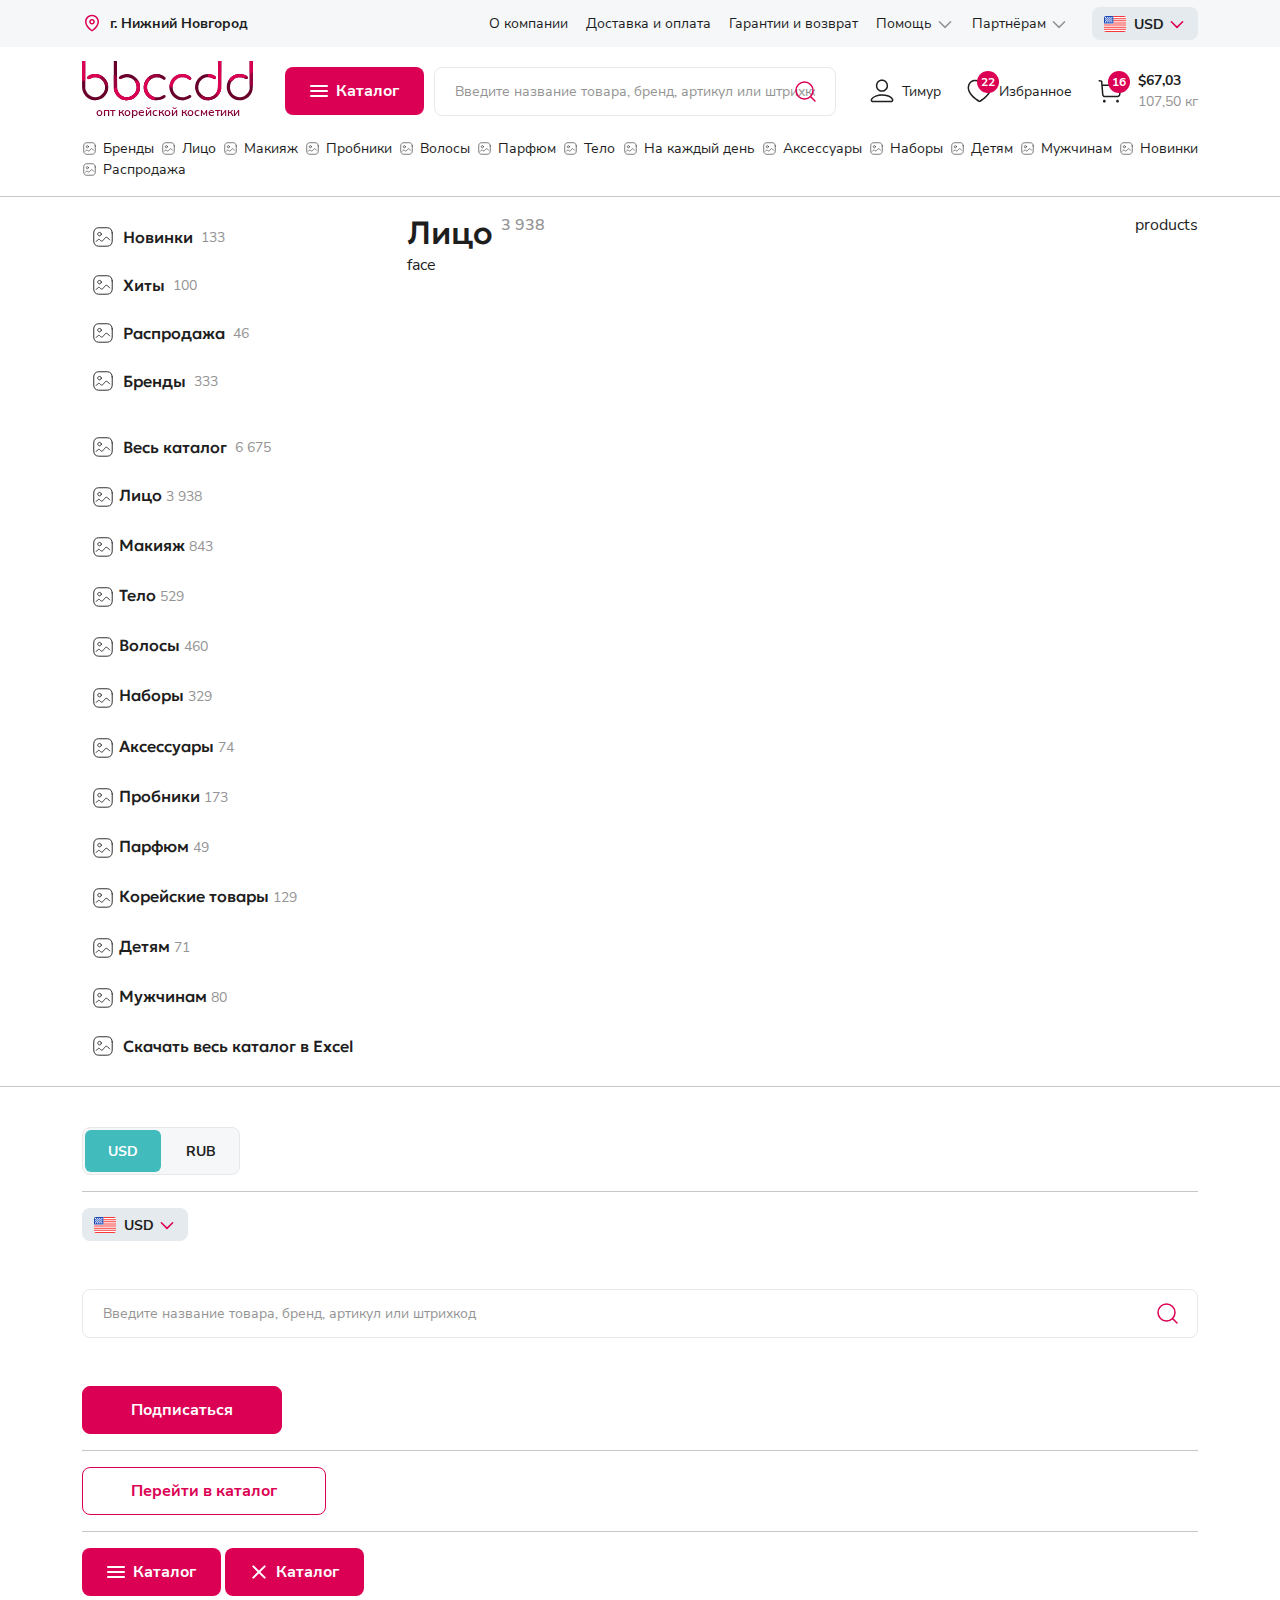
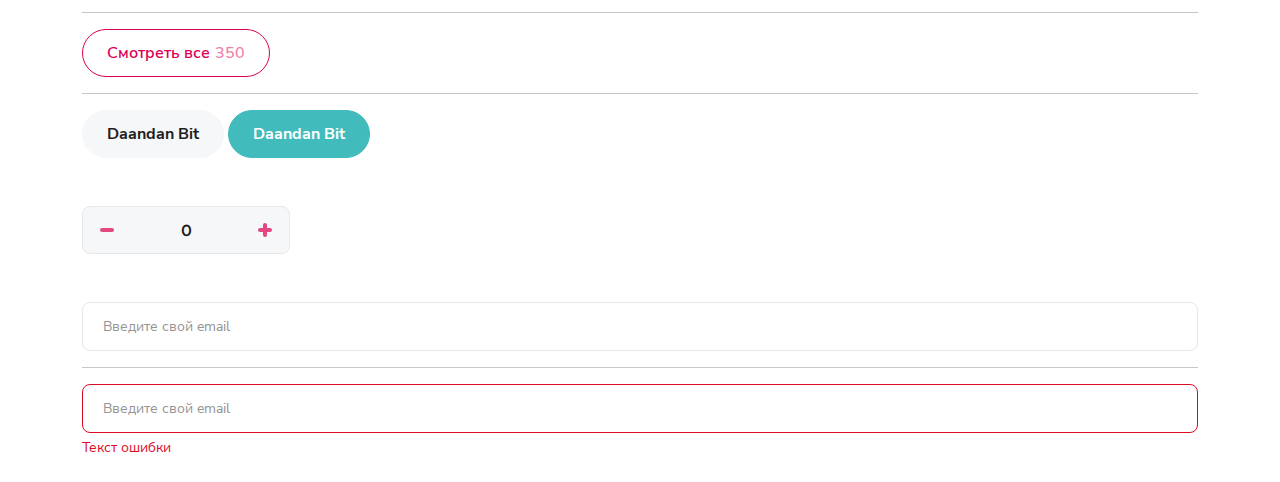
<file: index.html>
<!doctype html>
<html lang="ru">

<head>
    <meta charset="utf-8">
    <meta name="viewport" content="width=device-width, initial-scale=1">
    <title>UI Kit</title>

    <link rel="stylesheet" href="css/style.css">

</head>

<body>
    <header class="header">
        <div class="header__top">
            <div class="container">
                <div class="d-flex justify-content-between align-items-center">
                    <button type="button" class="header-location" data-bs-toggle="modal" data-bs-target="#locationModal">
                        <img src="icons/desktop/header/location.svg" alt="Местоположение" class="header-location__icon">
                        <span class="header-location__text">г. Нижний Новгород</span>
                    </button>
                    <div class="header__right">
                        <ul class="nav">
                            <li class="nav-item">
                                <a class="nav-link nav-link_top" href="#">О компании</a>
                            </li>
                            <li class="nav-item">
                                <a class="nav-link nav-link_top" href="#">Доставка и оплата</a>
                            </li>
                            <li class="nav-item">
                                <a class="nav-link nav-link_top" href="#">Гарантии и возврат</a>
                            </li>
                            <li class="nav-item dropdown-center">
                                <a class="nav-link nav-link_top dropdown-toggle dropdown-toggle_top" data-bs-toggle="dropdown" href="#" role="button" aria-expanded="false">
                                    Помощь
                                    <img src="icons/desktop/header/dropdown.svg" alt="Развернуть" class="dropdown-toggle__icon">
                                </a>
                                <ul class="dropdown-menu dropdown-menu_top">
                                    <li>
                                        <a class="dropdown-item dropdown-item_top" href="#">Контакты</a>
                                    </li>
                                    <li>
                                        <a class="dropdown-item dropdown-item_top" href="#">Поддержка</a>
                                    </li>
                                </ul>
                            </li>
                            <li class="nav-item dropdown-center">
                                <a class="nav-link nav-link_top dropdown-toggle dropdown-toggle_top" data-bs-toggle="dropdown" href="#" role="button" aria-expanded="false">
                                    Партнёрам
                                    <img src="icons/desktop/header/dropdown.svg" alt="Развернуть" class="dropdown-toggle__icon">
                                </a>
                                <ul class="dropdown-menu dropdown-menu_top">
                                    <li>
                                        <a class="dropdown-item dropdown-item_top" href="#">Прайс Box</a>
                                    </li>
                                    <li>
                                        <a class="dropdown-item dropdown-item_top" href="#">Выкуп Coupang</a>
                                    </li>
                                </ul>
                            </li>
                        </ul>
                        <div class="dropdown">
                            <button class="dropdown-toggle dropdown-toggle_currency" type="button" data-bs-toggle="dropdown" data-bs-auto-close="outside" aria-expanded="false">
                                <img src="icons/desktop/header/usd.svg" alt="Доллар США">
                                <span class="dropdown-toggle__flex">
                                    <span>USD</span>
                                    <img src="icons/desktop/header/dropdown_currency.svg" alt="Развернуть" class="dropdown-toggle__icon">
                                </span>
                            </button>
                            <div class="dropdown-menu dropdown-menu-end dropdown-menu_currency">
                                <div class="d-flex justify-content-between align-items-center">
                                    <div>
                                        <div class="dropdown-menu__current">Текущий курс</div>
                                        <div class="dropdown-menu__course">$1 = 97,63 ₽</div>
                                    </div>
                                    <div class="switcher">
                                        <input class="switcher__input" id="switcherInputCurrency" type="checkbox" name="switcherInputCurrency">
                                        <label class="switcher__label" for="switcherInputCurrency">
                                            <span class="switcher__slider" data-unchecked="USD" data-checked="RUB"></span>
                                        </label>
                                    </div>
                                </div>
                                <div class="dropdown-menu__description">
                                    Вы также можете оплатить заказ в долларах на наш валютный счет в Корею через SWIFT
                                </div>
                                <div class="dropdown-menu__commission">
                                    Комиссия оплачивается отправителем
                                </div>
                                <a href="#" class="dropdown-menu__more">Узнать больше об оплате</a>
                            </div>
                        </div>
                    </div>
                </div>
            </div>
        </div>
        <div class="container">
            <div class="header__middle">
                <a href="#" class="header-logo">
                    <img src="img/logo.svg" alt="BBCCDD опт корейской косметики" class="header-logo__image">
                    <span class="header-logo__text">опт корейской косметики</span>
                </a>
                <div class="header__center">
                    <button class="btn btn_icon">
                        <span class="hamburger">
                            <span></span>
                            <span></span>
                            <span></span>
                        </span>
                        Каталог
                    </button>
                    <form action="#" class="search">
                        <input type="text" class="form-control form-control_input form-control_search" placeholder="Введите название товара, бренд, артикул или штрихкод">
                        <button class="btn btn_search">
                            <img src="icons/desktop/header/search.svg" alt="Поиск">
                        </button>
                    </form>
                </div>
                <div class="header__links">
                    <a href="#" class="header-link">
                        <div class="header-link__icon">
                            <img src="icons/desktop/header/profile.svg" alt="Профиль">
                        </div>
                        <div class="header-link__text">Тимур</div>
                    </a>
                    <a href="#" class="header-link">
                        <div class="header-link__icon">
                            <img src="icons/desktop/header/heart.svg" alt="Избранное">
                            <div class="header-link__count">22</div>
                        </div>
                        <div class="header-link__text">Избранное</div>
                    </a>
                    <a href="#" class="header-link">
                        <div class="header-link__icon">
                            <img src="icons/desktop/header/cart.svg" alt="Корзина">
                            <div class="header-link__count">16</div>
                        </div>
                        <!-- <div class="header-link__text">Корзина</div> -->
                        <div class="header-link__text header-link__text_cart">
                            <div class="header-link__total">$67,03</div>
                            <div class="header-link__weight">107,50 кг</div>
                        </div>
                    </a>
                </div>
            </div>
            <div class="header__bottom">
                <ul class="nav d-flex justify-content-between">
                    <li class="nav-item">
                        <a class="nav-link nav-link_bottom" href="#">
                            <img src="icons/desktop/header/category.svg" alt="Категория" class="nav-link__icon">
                            Бренды
                        </a>
                    </li>
                    <li class="nav-item">
                        <a class="nav-link nav-link_bottom" href="#">
                            <img src="icons/desktop/header/category.svg" alt="Категория" class="nav-link__icon">
                            Лицо
                        </a>
                    </li>
                    <li class="nav-item">
                        <a class="nav-link nav-link_bottom" href="#">
                            <img src="icons/desktop/header/category.svg" alt="Категория" class="nav-link__icon">
                            Макияж
                        </a>
                    </li>
                    <li class="nav-item">
                        <a class="nav-link nav-link_bottom" href="#">
                            <img src="icons/desktop/header/category.svg" alt="Категория" class="nav-link__icon">
                            Пробники
                        </a>
                    </li>
                    <li class="nav-item">
                        <a class="nav-link nav-link_bottom" href="#">
                            <img src="icons/desktop/header/category.svg" alt="Категория" class="nav-link__icon">
                            Волосы
                        </a>
                    </li>
                    <li class="nav-item">
                        <a class="nav-link nav-link_bottom" href="#">
                            <img src="icons/desktop/header/category.svg" alt="Категория" class="nav-link__icon">
                            Парфюм
                        </a>
                    </li>
                    <li class="nav-item">
                        <a class="nav-link nav-link_bottom" href="#">
                            <img src="icons/desktop/header/category.svg" alt="Категория" class="nav-link__icon">
                            Тело
                        </a>
                    </li>
                    <li class="nav-item">
                        <a class="nav-link nav-link_bottom" href="#">
                            <img src="icons/desktop/header/category.svg" alt="Категория" class="nav-link__icon">
                            На каждый день
                        </a>
                    </li>
                    <li class="nav-item">
                        <a class="nav-link nav-link_bottom" href="#">
                            <img src="icons/desktop/header/category.svg" alt="Категория" class="nav-link__icon">
                            Аксессуары
                        </a>
                    </li>
                    <li class="nav-item">
                        <a class="nav-link nav-link_bottom" href="#">
                            <img src="icons/desktop/header/category.svg" alt="Категория" class="nav-link__icon">
                            Наборы
                        </a>
                    </li>
                    <li class="nav-item">
                        <a class="nav-link nav-link_bottom" href="#">
                            <img src="icons/desktop/header/category.svg" alt="Категория" class="nav-link__icon">
                            Детям
                        </a>
                    </li>
                    <li class="nav-item">
                        <a class="nav-link nav-link_bottom" href="#">
                            <img src="icons/desktop/header/category.svg" alt="Категория" class="nav-link__icon">
                            Мужчинам
                        </a>
                    </li>
                    <li class="nav-item">
                        <a class="nav-link nav-link_bottom" href="#">
                            <img src="icons/desktop/header/category.svg" alt="Категория" class="nav-link__icon">
                            Новинки
                        </a>
                    </li>
                    <li class="nav-item">
                        <a class="nav-link nav-link_bottom" href="#">
                            <img src="icons/desktop/header/category.svg" alt="Категория" class="nav-link__icon">
                            Распродажа
                        </a>
                    </li>
                </ul>
            </div>
        </div>
        <hr>
        <div class="header__overlay">
            <div class="header-catalog">
                <div class="container">
                    <div class="d-flex justify-content-between">
                        <div class="header-catalog__left">
                            <div class="header-catalog__categories">
                                <ul class="nav nav_categories">
                                    <li class="nav-item">
                                        <a class="nav-link nav-link_category" href="#">
                                            <img src="icons/desktop/header/category.svg" alt="Категория" class="nav-link__icon nav-link__icon_menu">
                                            <span class="nav-link__category">Новинки</span>
                                            <span class="nav-link__count">133</span>
                                        </a>
                                    </li>
                                    <li class="nav-item">
                                        <a class="nav-link nav-link_category" href="#">
                                            <img src="icons/desktop/header/category.svg" alt="Категория" class="nav-link__icon nav-link__icon_menu">
                                            <span class="nav-link__category">Хиты</span>
                                            <span class="nav-link__count">100</span>
                                        </a>
                                    </li>
                                    <li class="nav-item">
                                        <a class="nav-link nav-link_category" href="#">
                                            <img src="icons/desktop/header/category.svg" alt="Категория" class="nav-link__icon nav-link__icon_menu">
                                            <span class="nav-link__category">Распродажа</span>
                                            <span class="nav-link__count">46</span>
                                        </a>
                                    </li>
                                    <li class="nav-item">
                                        <a class="nav-link nav-link_category" href="#">
                                            <img src="icons/desktop/header/category.svg" alt="Категория" class="nav-link__icon nav-link__icon_menu">
                                            <span class="nav-link__category">Бренды</span>
                                            <span class="nav-link__count">333</span>
                                        </a>
                                    </li>
                                </ul>
                                <div class="nav nav_categories" id="categories-tab" role="tablist" aria-orientation="vertical">
                                    <a class="nav-link nav-link_category" href="#">
                                        <img src="icons/desktop/header/category.svg" alt="Категория" class="nav-link__icon nav-link__icon_menu">
                                        <span class="nav-link__category">Весь каталог</span>
                                        <span class="nav-link__count">6 675</span>
                                    </a>
                                    <button class="nav-link nav-link_category nav-link_tab active" id="categories-face-tab" data-bs-toggle="pill" data-bs-target="#categories-face" type="button" role="tab" aria-controls="categories-face" aria-selected="true">
                                        <span>
                                            <img src="icons/desktop/header/category.svg" alt="Категория" class="nav-link__icon nav-link__icon_menu">
                                            <span class="nav-link__category">Лицо</span>
                                            <span class="nav-link__count">3 938</span>
                                        </span>
                                        <img src="icons/desktop/header/dropdown_currency.svg" alt="Развернуть" class="nav-link__icon nav-link__icon_expand">
                                    </button>
                                    <button class="nav-link nav-link_category nav-link_tab" id="categories-makeup-tab" data-bs-toggle="pill" data-bs-target="#categories-makeup" type="button" role="tab" aria-controls="categories-makeup" aria-selected="false">
                                        <span>
                                            <img src="icons/desktop/header/category.svg" alt="Категория" class="nav-link__icon nav-link__icon_menu">
                                            <span class="nav-link__category">Макияж</span>
                                            <span class="nav-link__count">843</span>
                                        </span>
                                        <img src="icons/desktop/header/dropdown_currency.svg" alt="Развернуть" class="nav-link__icon nav-link__icon_expand">
                                    </button>
                                    <button class="nav-link nav-link_category nav-link_tab" id="categories-body-tab" data-bs-toggle="pill" data-bs-target="#categories-body" type="button" role="tab" aria-controls="categories-body" aria-selected="false">
                                        <span>
                                            <img src="icons/desktop/header/category.svg" alt="Категория" class="nav-link__icon nav-link__icon_menu">
                                            <span class="nav-link__category">Тело</span>
                                            <span class="nav-link__count">529</span>
                                        </span>
                                        <img src="icons/desktop/header/dropdown_currency.svg" alt="Развернуть" class="nav-link__icon nav-link__icon_expand">
                                    </button>
                                    <button class="nav-link nav-link_category nav-link_tab" id="categories-hair-tab" data-bs-toggle="pill" data-bs-target="#categories-hair" type="button" role="tab" aria-controls="categories-hair" aria-selected="false">
                                        <span>
                                            <img src="icons/desktop/header/category.svg" alt="Категория" class="nav-link__icon nav-link__icon_menu">
                                            <span class="nav-link__category">Волосы</span>
                                            <span class="nav-link__count">460</span>
                                        </span>
                                        <img src="icons/desktop/header/dropdown_currency.svg" alt="Развернуть" class="nav-link__icon nav-link__icon_expand">
                                    </button>
                                    <button class="nav-link nav-link_category nav-link_tab" id="categories-sets-tab" data-bs-toggle="pill" data-bs-target="#categories-sets" type="button" role="tab" aria-controls="categories-sets" aria-selected="false">
                                        <span>
                                            <img src="icons/desktop/header/category.svg" alt="Категория" class="nav-link__icon nav-link__icon_menu">
                                            <span class="nav-link__category">Наборы</span>
                                            <span class="nav-link__count">329</span>
                                        </span>
                                        <img src="icons/desktop/header/dropdown_currency.svg" alt="Развернуть" class="nav-link__icon nav-link__icon_expand">
                                    </button>
                                    <button class="nav-link nav-link_category nav-link_tab" id="categories-accessories-tab" data-bs-toggle="pill" data-bs-target="#categories-accessories" type="button" role="tab" aria-controls="categories-accessories" aria-selected="false">
                                        <span>
                                            <img src="icons/desktop/header/category.svg" alt="Категория" class="nav-link__icon nav-link__icon_menu">
                                            <span class="nav-link__category">Аксессуары</span>
                                            <span class="nav-link__count">74</span>
                                        </span>
                                        <img src="icons/desktop/header/dropdown_currency.svg" alt="Развернуть" class="nav-link__icon nav-link__icon_expand">
                                    </button>
                                    <button class="nav-link nav-link_category nav-link_tab" id="categories-probes-tab" data-bs-toggle="pill" data-bs-target="#categories-probes" type="button" role="tab" aria-controls="categories-probes" aria-selected="false">
                                        <span>
                                            <img src="icons/desktop/header/category.svg" alt="Категория" class="nav-link__icon nav-link__icon_menu">
                                            <span class="nav-link__category">Пробники</span>
                                            <span class="nav-link__count">173</span>
                                        </span>
                                        <img src="icons/desktop/header/dropdown_currency.svg" alt="Развернуть" class="nav-link__icon nav-link__icon_expand">
                                    </button>
                                    <button class="nav-link nav-link_category nav-link_tab" id="categories-perfume-tab" data-bs-toggle="pill" data-bs-target="#categories-perfume" type="button" role="tab" aria-controls="categories-perfume" aria-selected="false">
                                        <span>
                                            <img src="icons/desktop/header/category.svg" alt="Категория" class="nav-link__icon nav-link__icon_menu">
                                            <span class="nav-link__category">Парфюм</span>
                                            <span class="nav-link__count">49</span>
                                        </span>
                                        <img src="icons/desktop/header/dropdown_currency.svg" alt="Развернуть" class="nav-link__icon nav-link__icon_expand">
                                    </button>
                                    <button class="nav-link nav-link_category nav-link_tab" id="categories-korean-tab" data-bs-toggle="pill" data-bs-target="#categories-korean" type="button" role="tab" aria-controls="categories-korean" aria-selected="false">
                                        <span>
                                            <img src="icons/desktop/header/category.svg" alt="Категория" class="nav-link__icon nav-link__icon_menu">
                                            <span class="nav-link__category">Корейские товары</span>
                                            <span class="nav-link__count">129</span>
                                        </span>
                                        <img src="icons/desktop/header/dropdown_currency.svg" alt="Развернуть" class="nav-link__icon nav-link__icon_expand">
                                    </button>
                                    <button class="nav-link nav-link_category nav-link_tab" id="categories-kids-tab" data-bs-toggle="pill" data-bs-target="#categories-kids" type="button" role="tab" aria-controls="categories-kids" aria-selected="false">
                                        <span>
                                            <img src="icons/desktop/header/category.svg" alt="Категория" class="nav-link__icon nav-link__icon_menu">
                                            <span class="nav-link__category">Детям</span>
                                            <span class="nav-link__count">71</span>
                                        </span>
                                        <img src="icons/desktop/header/dropdown_currency.svg" alt="Развернуть" class="nav-link__icon nav-link__icon_expand">
                                    </button>
                                    <button class="nav-link nav-link_category nav-link_tab" id="categories-men-tab" data-bs-toggle="pill" data-bs-target="#categories-men" type="button" role="tab" aria-controls="categories-men" aria-selected="false">
                                        <span>
                                            <img src="icons/desktop/header/category.svg" alt="Категория" class="nav-link__icon nav-link__icon_menu">
                                            <span class="nav-link__category">Мужчинам</span>
                                            <span class="nav-link__count">80</span>
                                        </span>
                                        <img src="icons/desktop/header/dropdown_currency.svg" alt="Развернуть" class="nav-link__icon nav-link__icon_expand">
                                    </button>
                                    <a class="nav-link nav-link_category" href="#">
                                        <img src="icons/desktop/header/category.svg" alt="Категория" class="nav-link__icon nav-link__icon_menu">
                                        <span class="nav-link__category">Скачать весь каталог в Excel</span>
                                    </a>
                                </div>
                            </div>
                            <div class="header-catalog__subcategories">
                                <div class="tab-content" id="categories-tabContent">
                                    <div class="tab-pane fade show active" id="categories-face" role="tabpanel" aria-labelledby="categories-face-tab" tabindex="0">
                                        <div class="header-catalog-title">
                                            <div class="header-catalog-title__text">Лицо</div>
                                            <div class="header-catalog-title__count">3 938</div>
                                        </div>
                                        face
                                    </div>
                                    <div class="tab-pane fade" id="categories-makeup" role="tabpanel" aria-labelledby="categories-makeup-tab" tabindex="0">
                                        <div class="header-catalog-title">
                                            <div class="header-catalog-title__text">Лицо</div>
                                            <div class="header-catalog-title__count">3 938</div>
                                        </div>
                                        makeup
                                    </div>
                                    <div class="tab-pane fade" id="categories-body" role="tabpanel" aria-labelledby="categories-body-tab" tabindex="0">
                                        <div class="header-catalog-title">
                                            <div class="header-catalog-title__text">Лицо</div>
                                            <div class="header-catalog-title__count">3 938</div>
                                        </div>
                                        body
                                    </div>
                                    <div class="tab-pane fade" id="categories-hair" role="tabpanel" aria-labelledby="categories-hair-tab" tabindex="0">
                                        <div class="header-catalog-title">
                                            <div class="header-catalog-title__text">Лицо</div>
                                            <div class="header-catalog-title__count">3 938</div>
                                        </div>
                                        hair
                                    </div>
                                    <div class="tab-pane fade" id="categories-sets" role="tabpanel" aria-labelledby="categories-sets-tab" tabindex="0">
                                        <div class="header-catalog-title">
                                            <div class="header-catalog-title__text">Лицо</div>
                                            <div class="header-catalog-title__count">3 938</div>
                                        </div>
                                        sets
                                    </div>
                                    <div class="tab-pane fade" id="categories-accessories" role="tabpanel" aria-labelledby="categories-accessories-tab" tabindex="0">
                                        <div class="header-catalog-title">
                                            <div class="header-catalog-title__text">Лицо</div>
                                            <div class="header-catalog-title__count">3 938</div>
                                        </div>
                                        accessories
                                    </div>
                                    <div class="tab-pane fade" id="categories-probes" role="tabpanel" aria-labelledby="categories-probes-tab" tabindex="0">
                                        <div class="header-catalog-title">
                                            <div class="header-catalog-title__text">Лицо</div>
                                            <div class="header-catalog-title__count">3 938</div>
                                        </div>
                                        probes
                                    </div>
                                    <div class="tab-pane fade" id="categories-perfume" role="tabpanel" aria-labelledby="categories-perfume-tab" tabindex="0">
                                        <div class="header-catalog-title">
                                            <div class="header-catalog-title__text">Лицо</div>
                                            <div class="header-catalog-title__count">3 938</div>
                                        </div>
                                        perfume
                                    </div>
                                    <div class="tab-pane fade" id="categories-korean" role="tabpanel" aria-labelledby="categories-korean-tab" tabindex="0">
                                        <div class="header-catalog-title">
                                            <div class="header-catalog-title__text">Лицо</div>
                                            <div class="header-catalog-title__count">3 938</div>
                                        </div>
                                        korean
                                    </div>
                                    <div class="tab-pane fade" id="categories-kids" role="tabpanel" aria-labelledby="categories-kids-tab" tabindex="0">
                                        <div class="header-catalog-title">
                                            <div class="header-catalog-title__text">Лицо</div>
                                            <div class="header-catalog-title__count">3 938</div>
                                        </div>
                                        kids
                                    </div>
                                    <div class="tab-pane fade" id="categories-men" role="tabpanel" aria-labelledby="categories-men-tab" tabindex="0">
                                        <div class="header-catalog-title">
                                            <div class="header-catalog-title__text">Лицо</div>
                                            <div class="header-catalog-title__count">3 938</div>
                                        </div>
                                        men
                                    </div>
                                </div>
                            </div>
                        </div>
                        <div class="header-catalog__right">
                            products
                        </div>
                    </div>
                </div>
            </div>
        </div>
        <hr>
    </header>

    <div class="container py-4">
        <div class="switcher">
            <input class="switcher__input" id="switcherInput" type="checkbox" name="switcherInput">
            <label class="switcher__label" for="switcherInput">
                <span class="switcher__slider" data-unchecked="USD" data-checked="RUB"></span>
            </label>
        </div>
        <hr>
        <div class="dropdown">
            <button class="dropdown-toggle dropdown-toggle_currency" type="button" data-bs-toggle="dropdown" data-bs-auto-close="outside" aria-expanded="false">
                <img src="icons/desktop/header/usd.svg" alt="Доллар США">
                <span class="dropdown-toggle__flex">
                    <span>USD</span>
                    <img src="icons/desktop/header/dropdown_currency.svg" alt="Развернуть" class="dropdown-toggle__icon">
                </span>
            </button>
            <div class="dropdown-menu dropdown-menu-end dropdown-menu_currency">
                <div class="d-flex justify-content-between align-items-center">
                    <div>
                        <div class="dropdown-menu__current">Текущий курс</div>
                        <div class="dropdown-menu__course">$1 = 97,63 ₽</div>
                    </div>
                    <div class="switcher">
                        <input class="switcher__input" id="switcherInput1" type="checkbox" name="switcherInput1">
                        <label class="switcher__label" for="switcherInput1">
                            <span class="switcher__slider" data-unchecked="USD" data-checked="RUB"></span>
                        </label>
                    </div>
                </div>
                <div class="dropdown-menu__description">
                    Вы также можете оплатить заказ в долларах на наш валютный счет в Корею через SWIFT
                </div>
                <div class="dropdown-menu__commission">
                    Комиссия оплачивается отправителем
                </div>
                <a href="#" class="dropdown-menu__more">Узнать больше об оплате</a>
            </div>
        </div>
    </div>

    <div class="container py-4">
        <form action="#" class="search">
            <input type="text" class="form-control form-control_input form-control_search" placeholder="Введите название товара, бренд, артикул или штрихкод">
            <button class="btn btn_search">
                <img src="icons/desktop/header/search.svg" alt="Поиск">
            </button>
        </form>
    </div>

    <div class="container py-4">
        <button class="btn btn_primary">Подписаться</button>
        <hr>
        <button class="btn btn_outline">Перейти в каталог</button>
        <hr>
        <button class="btn btn_icon">
            <span class="hamburger">
                <span></span>
                <span></span>
                <span></span>
            </span>
            Каталог
        </button>
        <button class="btn btn_icon">
            <span class="hamburger hamburger_active">
                <span></span>
                <span></span>
                <span></span>
            </span>
            Каталог
        </button>
        <hr>
        <button class="btn btn_rounded">
            Смотреть все
            <span>350</span>
        </button>
        <hr>
        <button class="btn btn_tab">Daandan Bit</button>
        <button class="btn btn_tab btn_tab-active">Daandan Bit</button>
    </div>

    <div class="container py-4">
        <div class="counter">
            <button class="counter__button" onClick='decreaseCounter(event, this)'>
                <img src="icons/minus.svg" alt="Минус" class="counter__icon">
            </button>
            <input type="text" value="0" class="counter__input">
            <button class="counter__button" onClick='increaseCounter(event, this)'>
                <img src="icons/plus.svg" alt="Плюс" class="counter__icon">
            </button>
        </div>
    </div>

    <div class="container py-4">
        <input type="text" class="form-control form-control_input" placeholder="Введите свой email">
        <hr>
        <input type="text" class="form-control form-control_input form-control_error" placeholder="Введите свой email">
        <div class="form-text form-text_error">Текст ошибки</div>
    </div>


    <footer class="footer">

    </footer>

    <div class="modal fade" id="locationModal" tabindex="-1" aria-hidden="true">
        <div class="modal-dialog modal-dialog-centered modal-dialog_custom">
            <div class="modal-content modal-content_custom">
                <div class="modal-body modal-body_custom">
                    <button type="button" class="btn-close btn-close_modal" data-bs-dismiss="modal" aria-label="Close"></button>
                    <div class="modal__title">Выбор города</div>
                    <div class="modal__note">От города зависят стоимость и время доставки вашего заказа</div>
                    <form action="#" class="search search_location">
                        <input type="text" class="form-control form-control_input form-control_search" placeholder="Поиск города">
                        <button class="btn btn_search">
                            <img src="icons/desktop/header/search.svg" alt="Поиск">
                        </button>
                    </form>
                    <div class="modal__cities">
                        <a href="#" class="modal__city">Москва и область</a>
                        <a href="#" class="modal__city">Казань</a>
                        <a href="#" class="modal__city">Омск</a>
                        <a href="#" class="modal__city">Санкт-Петербург и ЛО</a>
                        <a href="#" class="modal__city">Кемерово</a>
                        <a href="#" class="modal__city">Пермь</a>
                        <a href="#" class="modal__city">Владивосток</a>
                        <a href="#" class="modal__city">Краснодар</a>
                        <a href="#" class="modal__city">Ростов-на-Дону</a>
                        <a href="#" class="modal__city">Волгоград</a>
                        <a href="#" class="modal__city">Красноярск</a>
                        <a href="#" class="modal__city">Самара</a>
                        <a href="#" class="modal__city">Воронеж</a>
                        <a href="#" class="modal__city">Нижний Новгород</a>
                        <a href="#" class="modal__city">Сочи</a>
                        <a href="#" class="modal__city">Екатеринбург</a>
                        <a href="#" class="modal__city">Новокузнецк</a>
                        <a href="#" class="modal__city">Сургут</a>
                        <a href="#" class="modal__city">Иркутск</a>
                        <a href="#" class="modal__city">Новосибирск</a>
                        <a href="#" class="modal__city">Томск</a>
                    </div>
                </div>
            </div>
        </div>
    </div>
    
    <script src="js/libs/bootstrap.bundle.min.js"></script>
    <script src="js/script.js"></script>

</body>

</html>
</file>
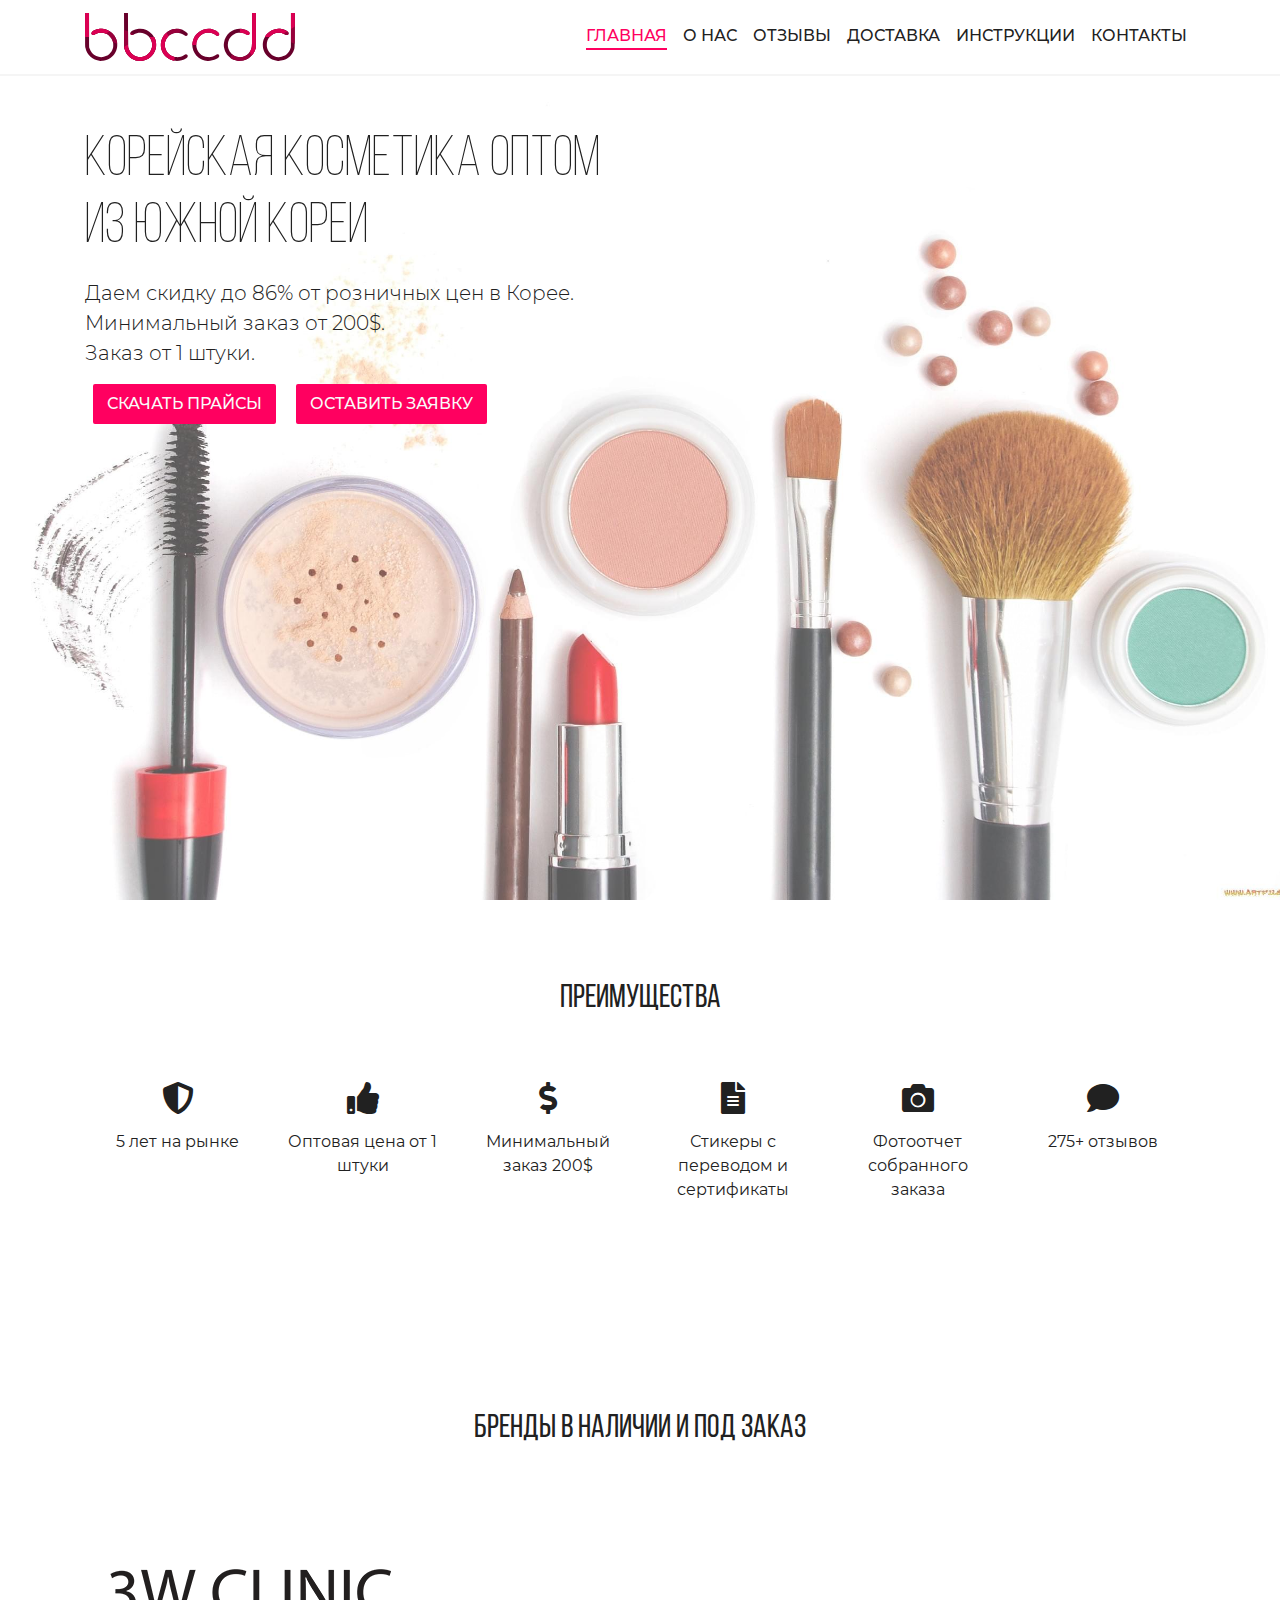
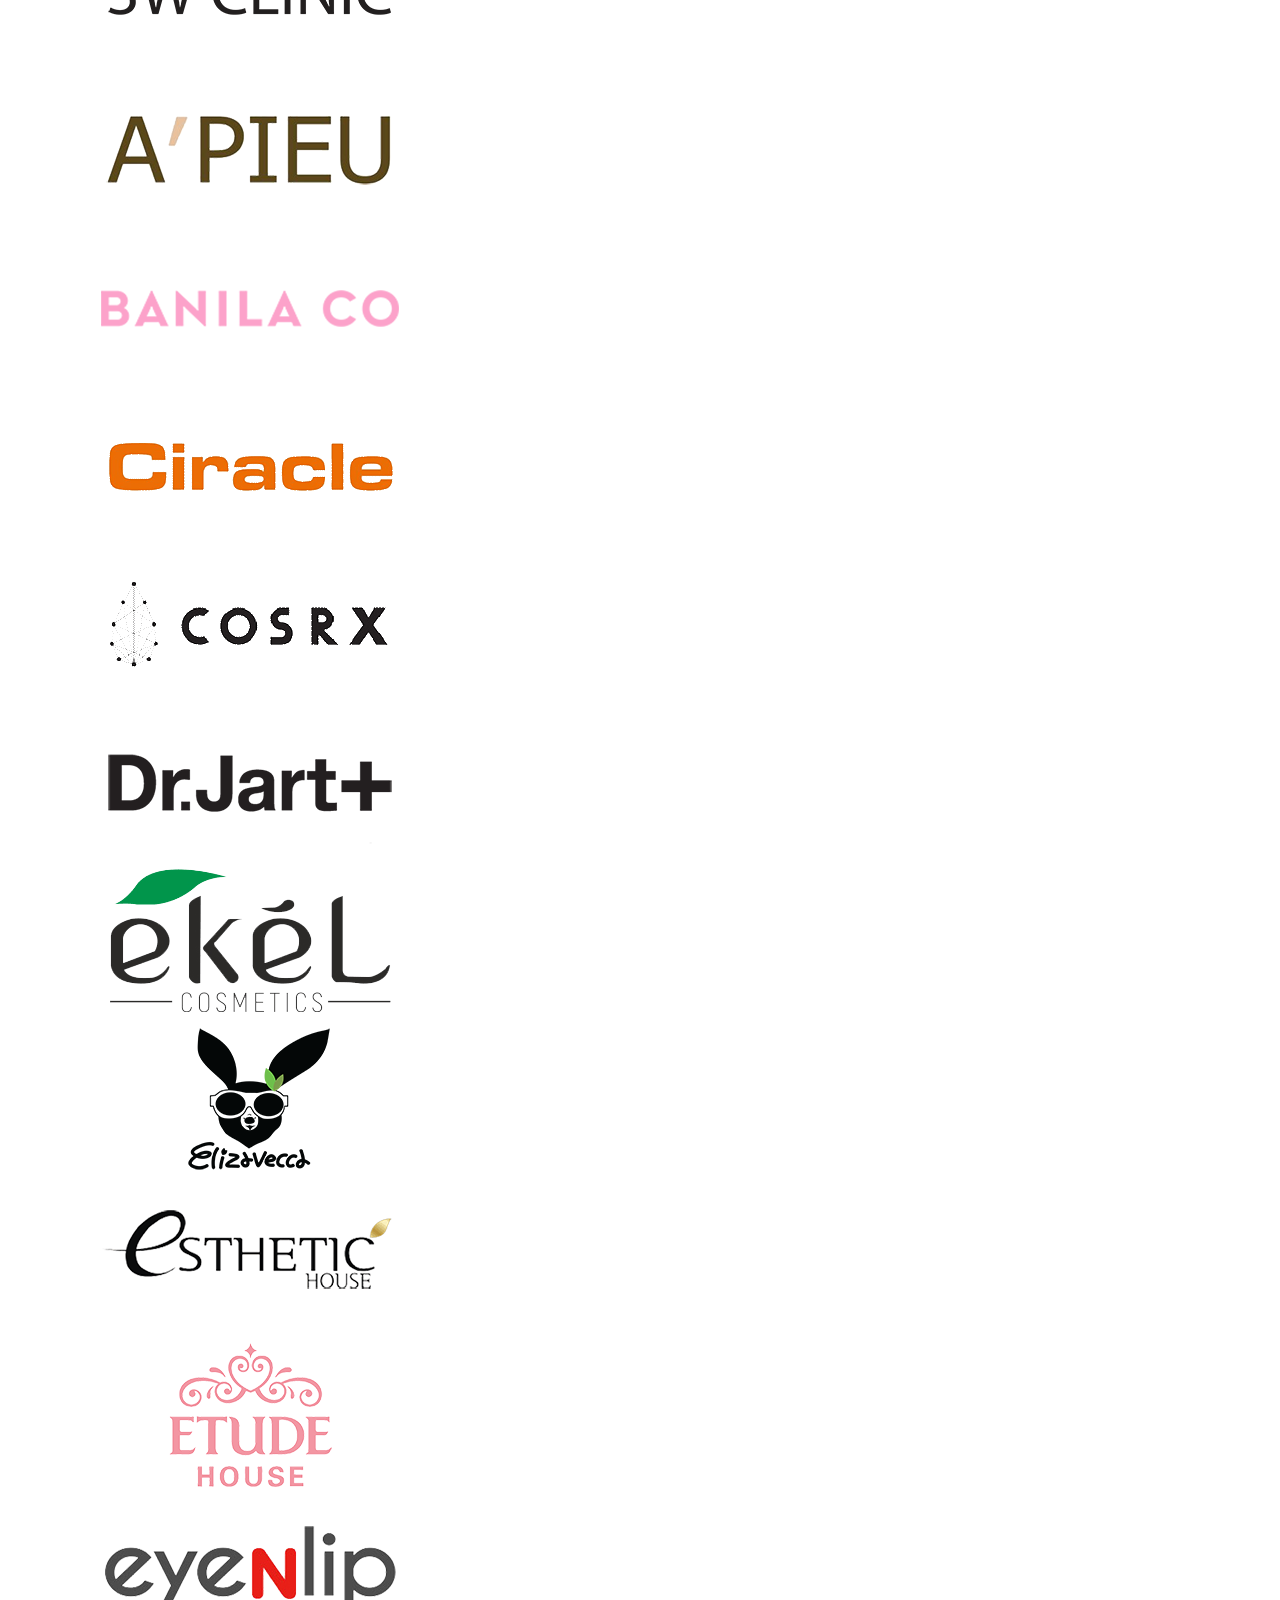
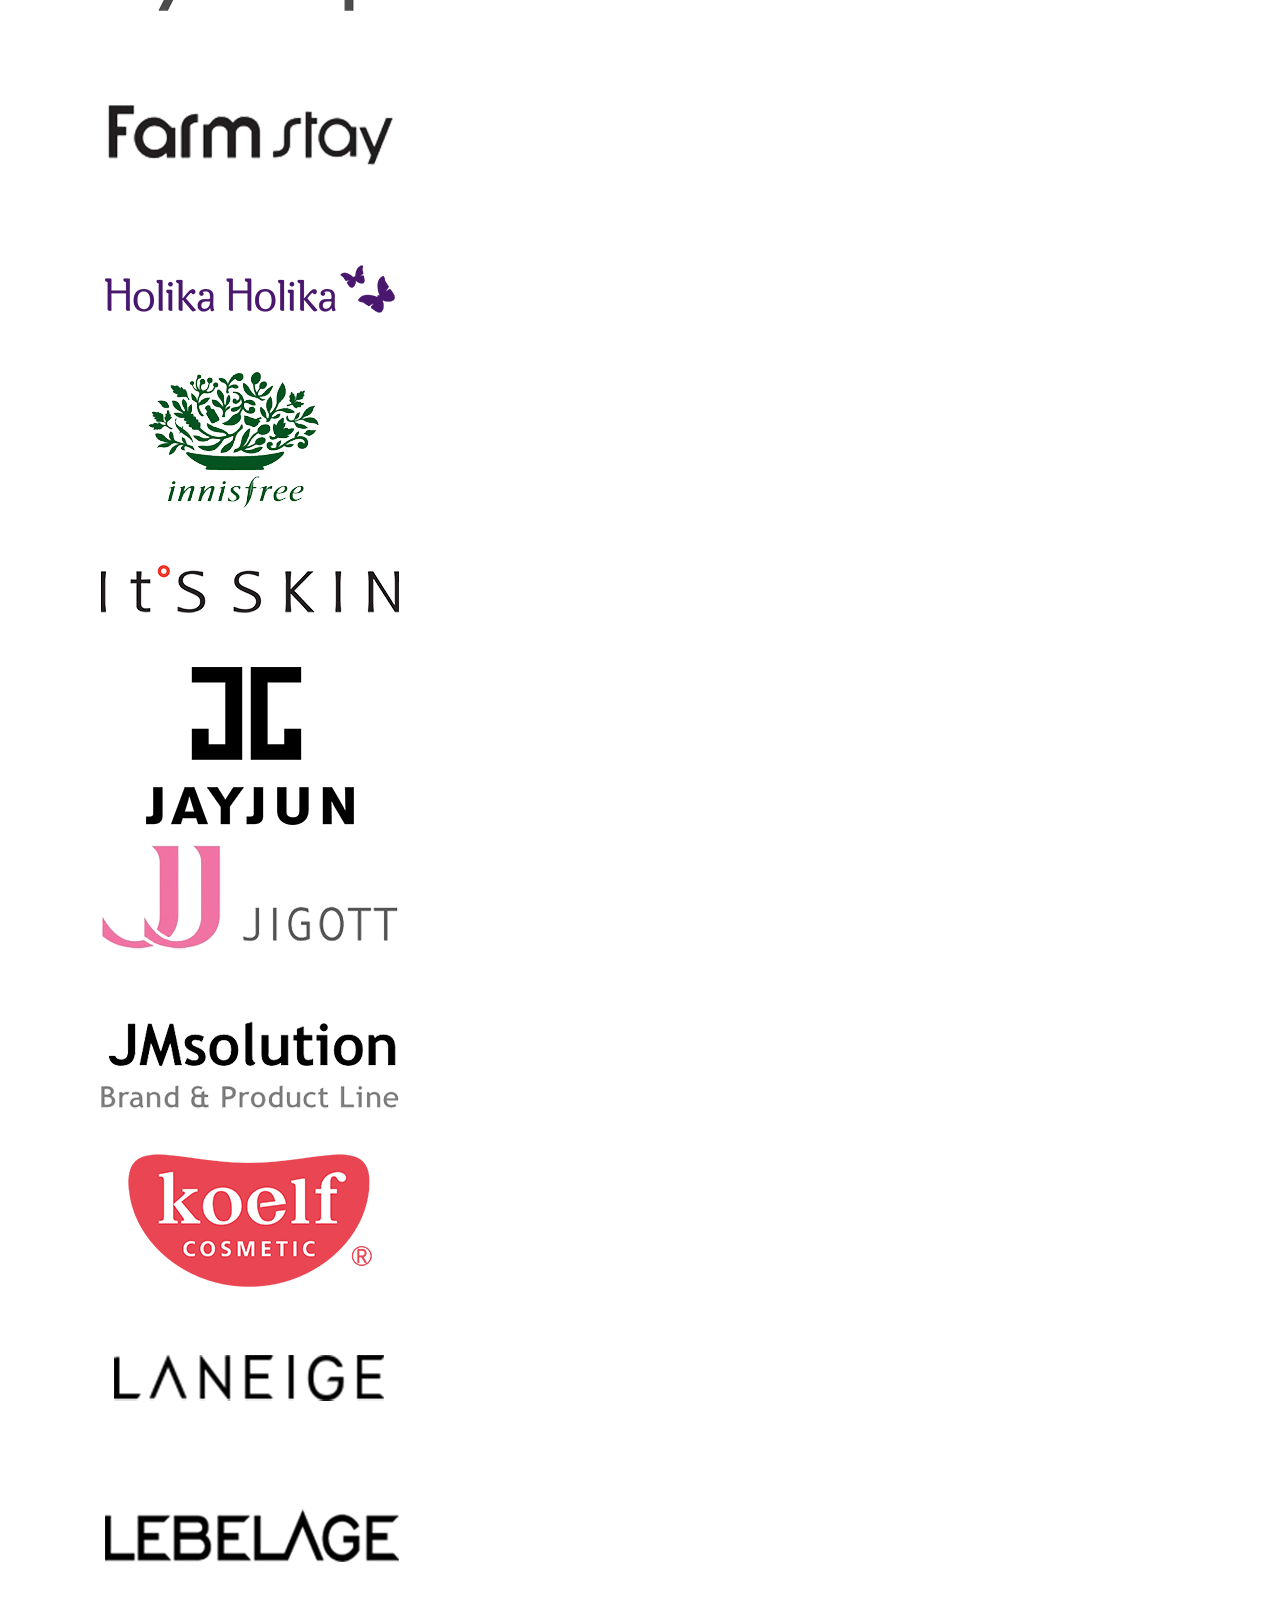
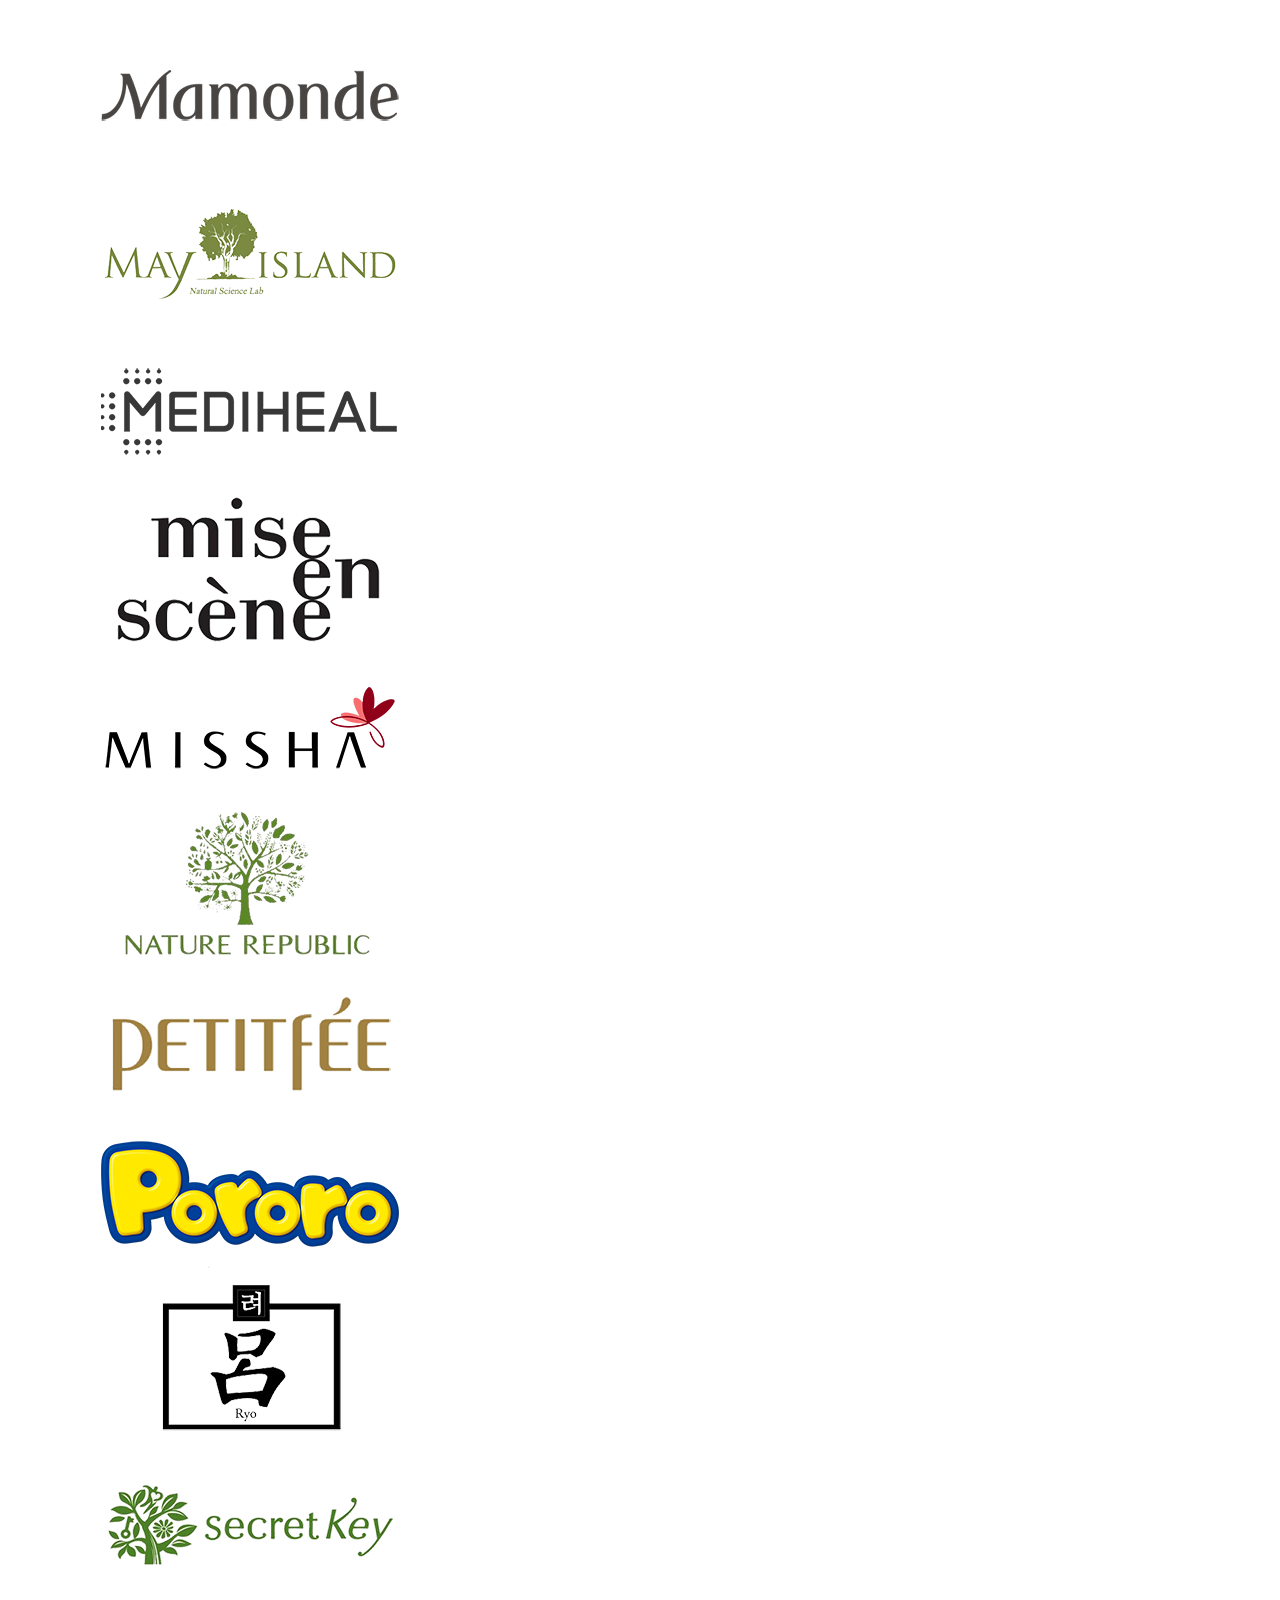
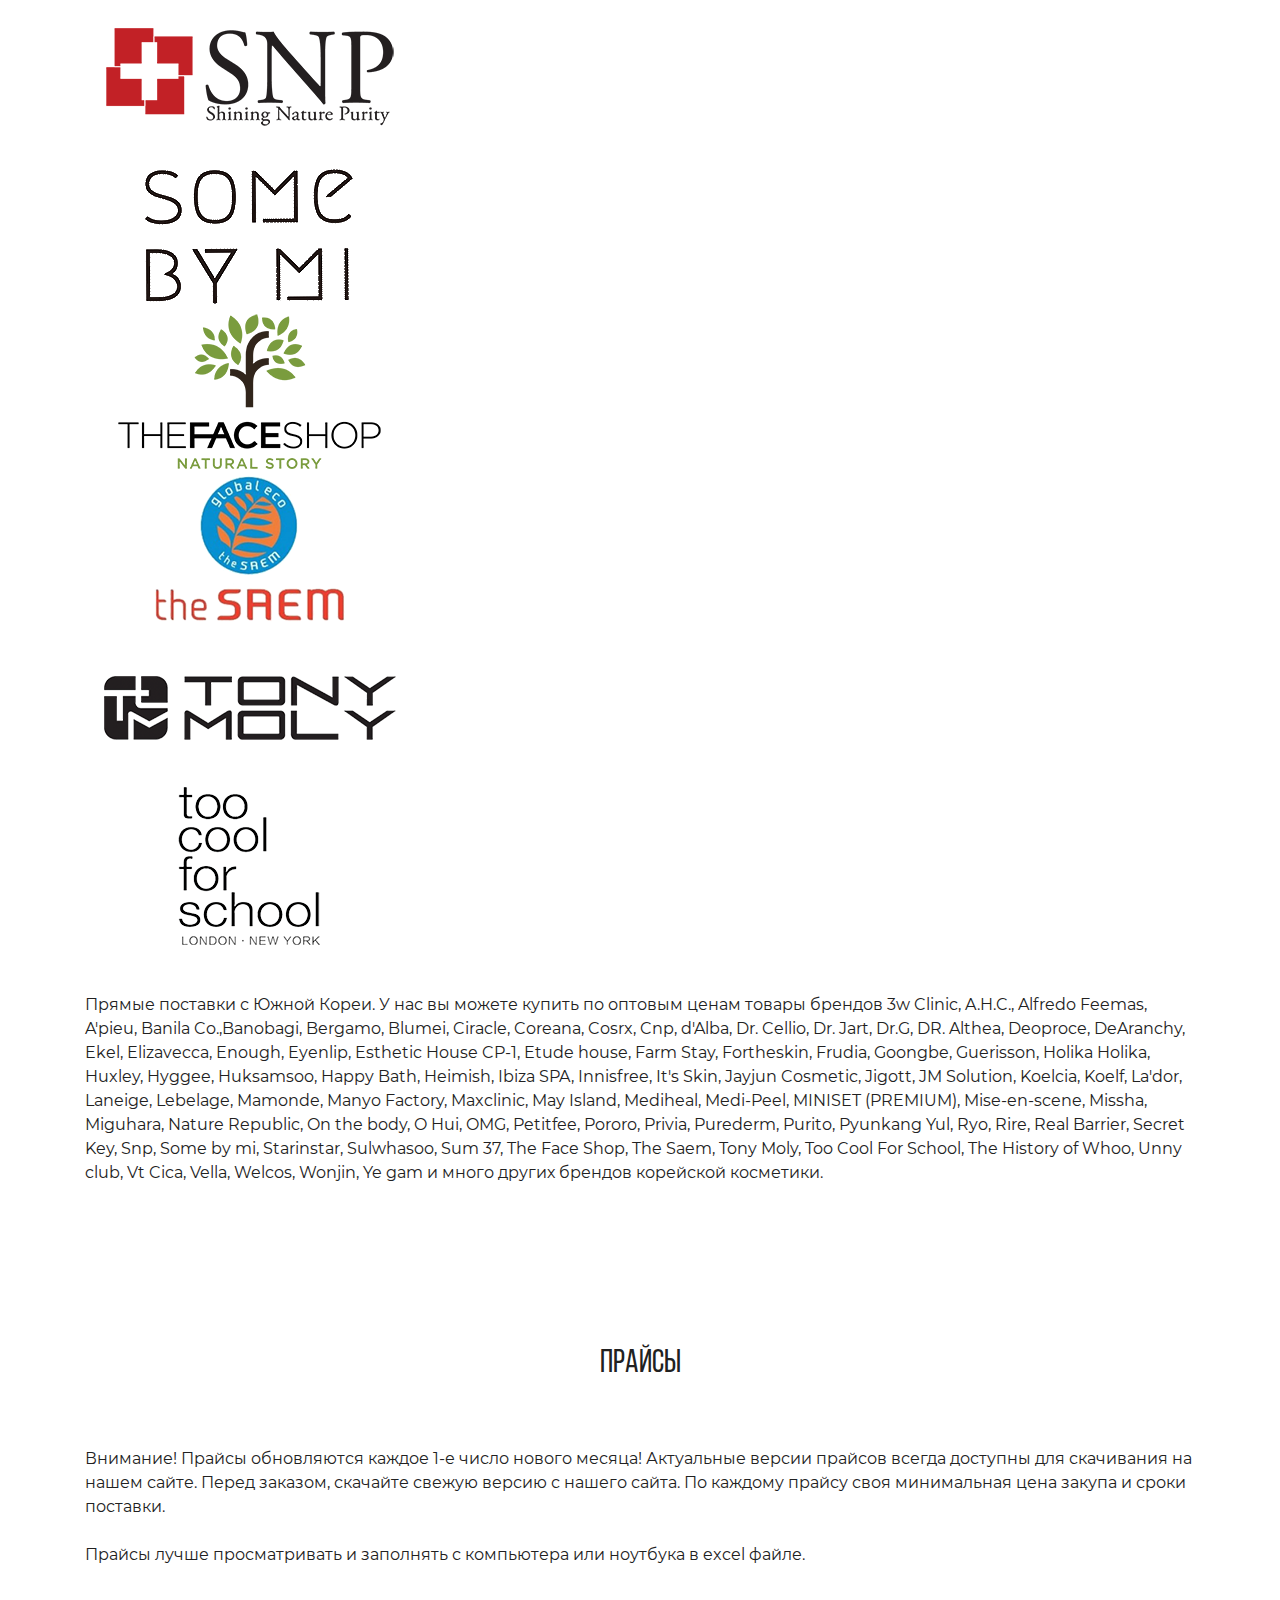
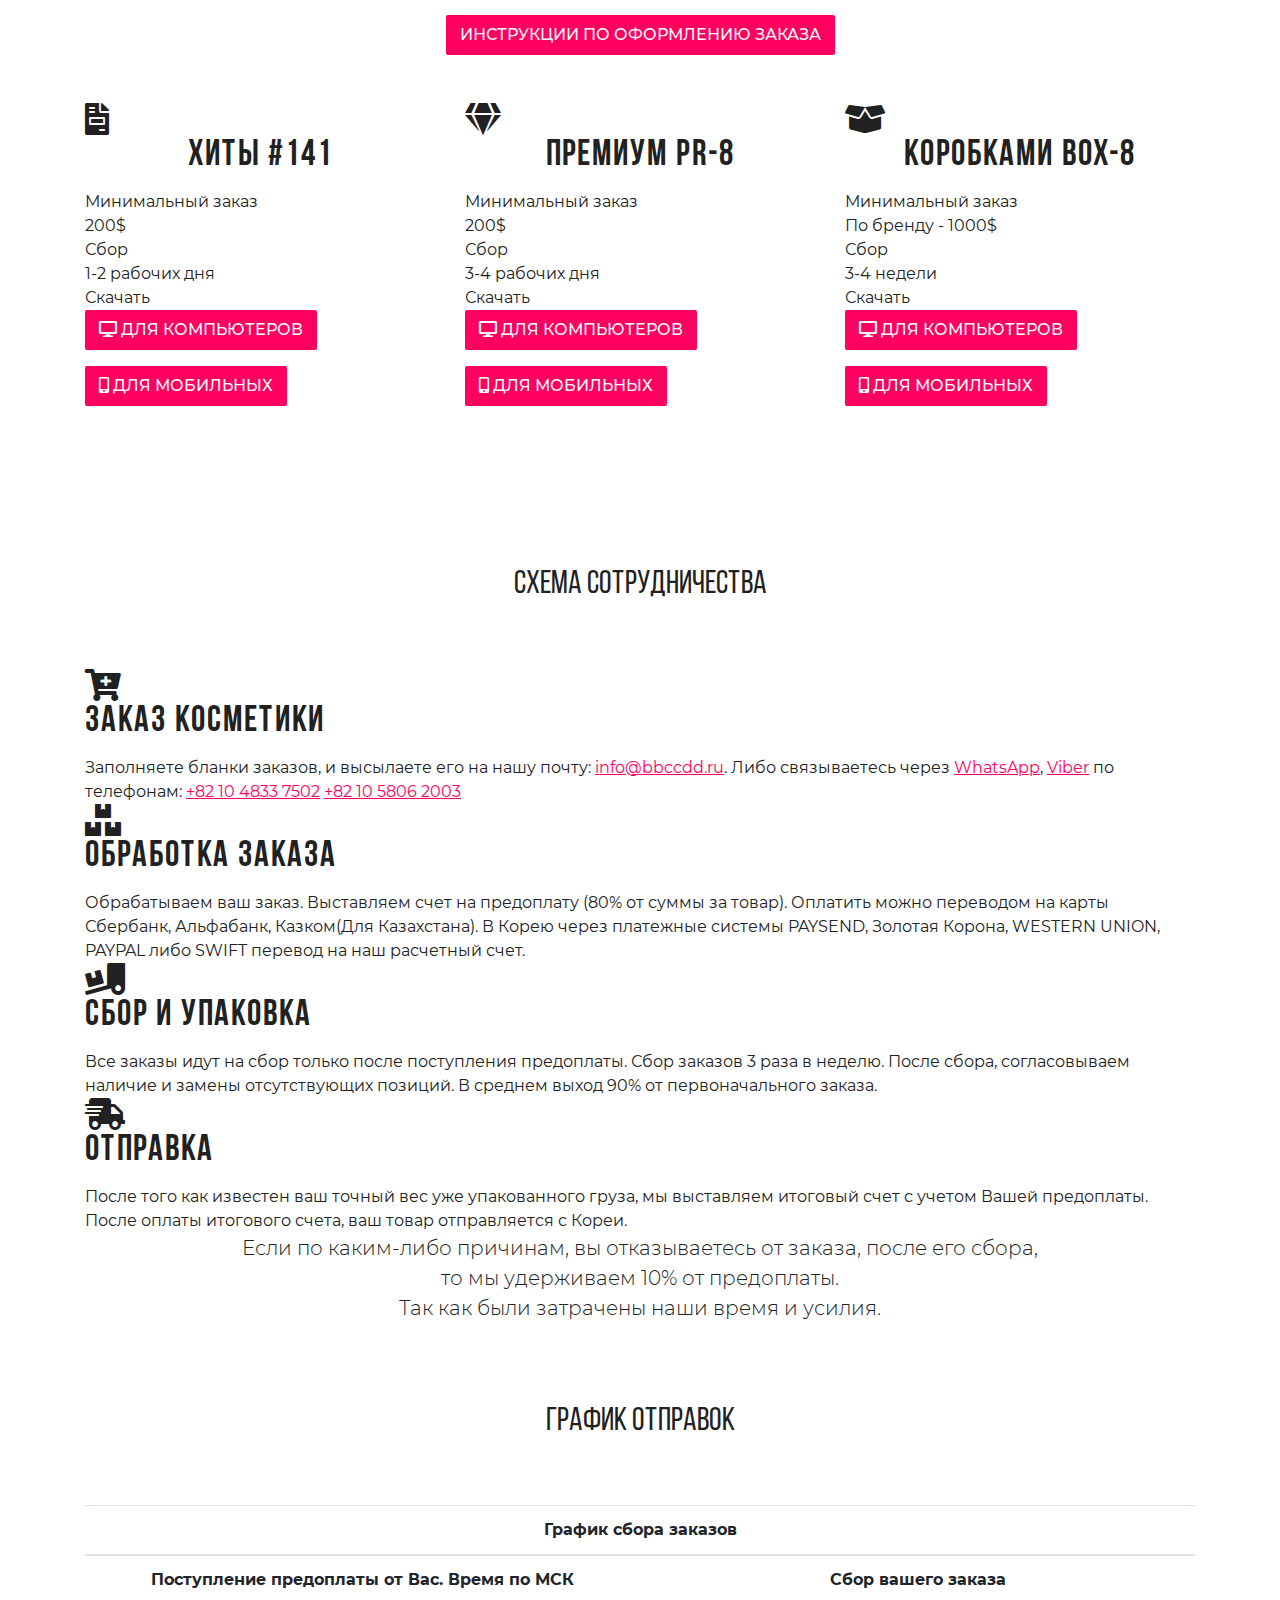
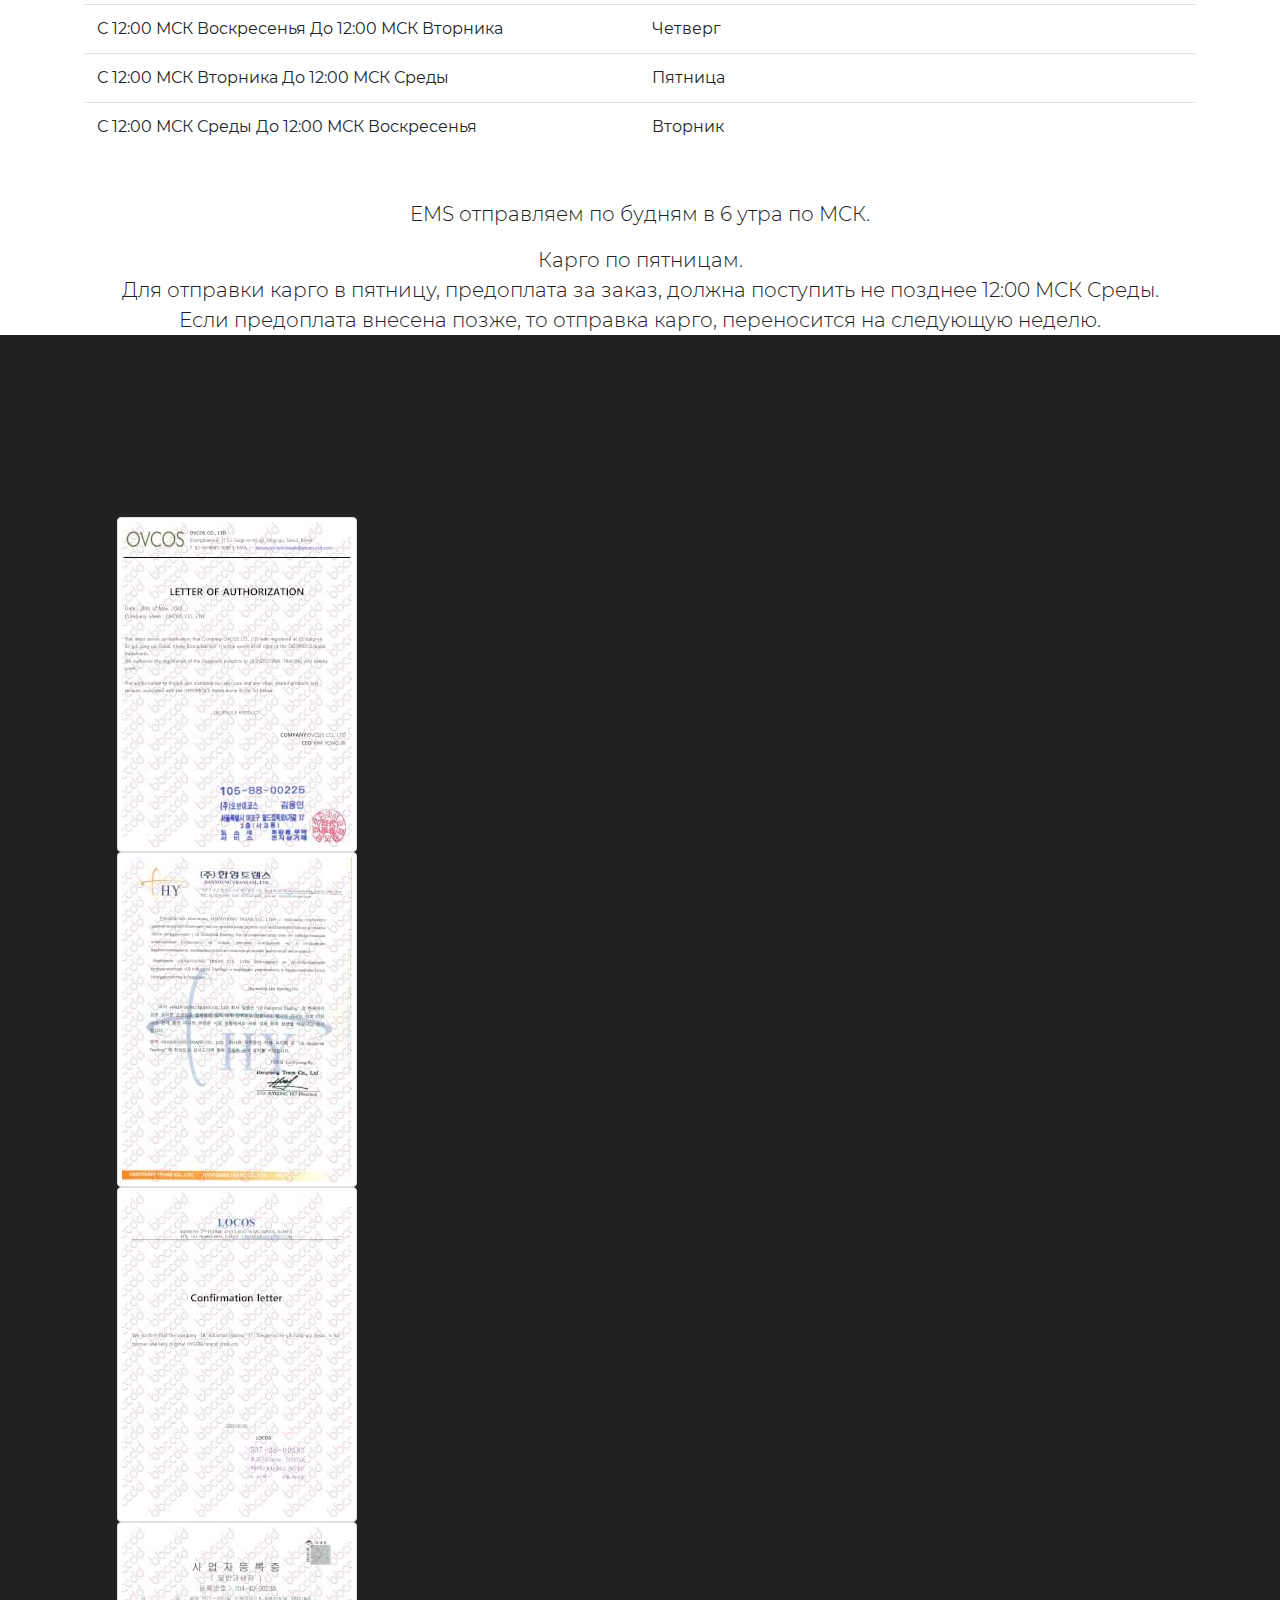
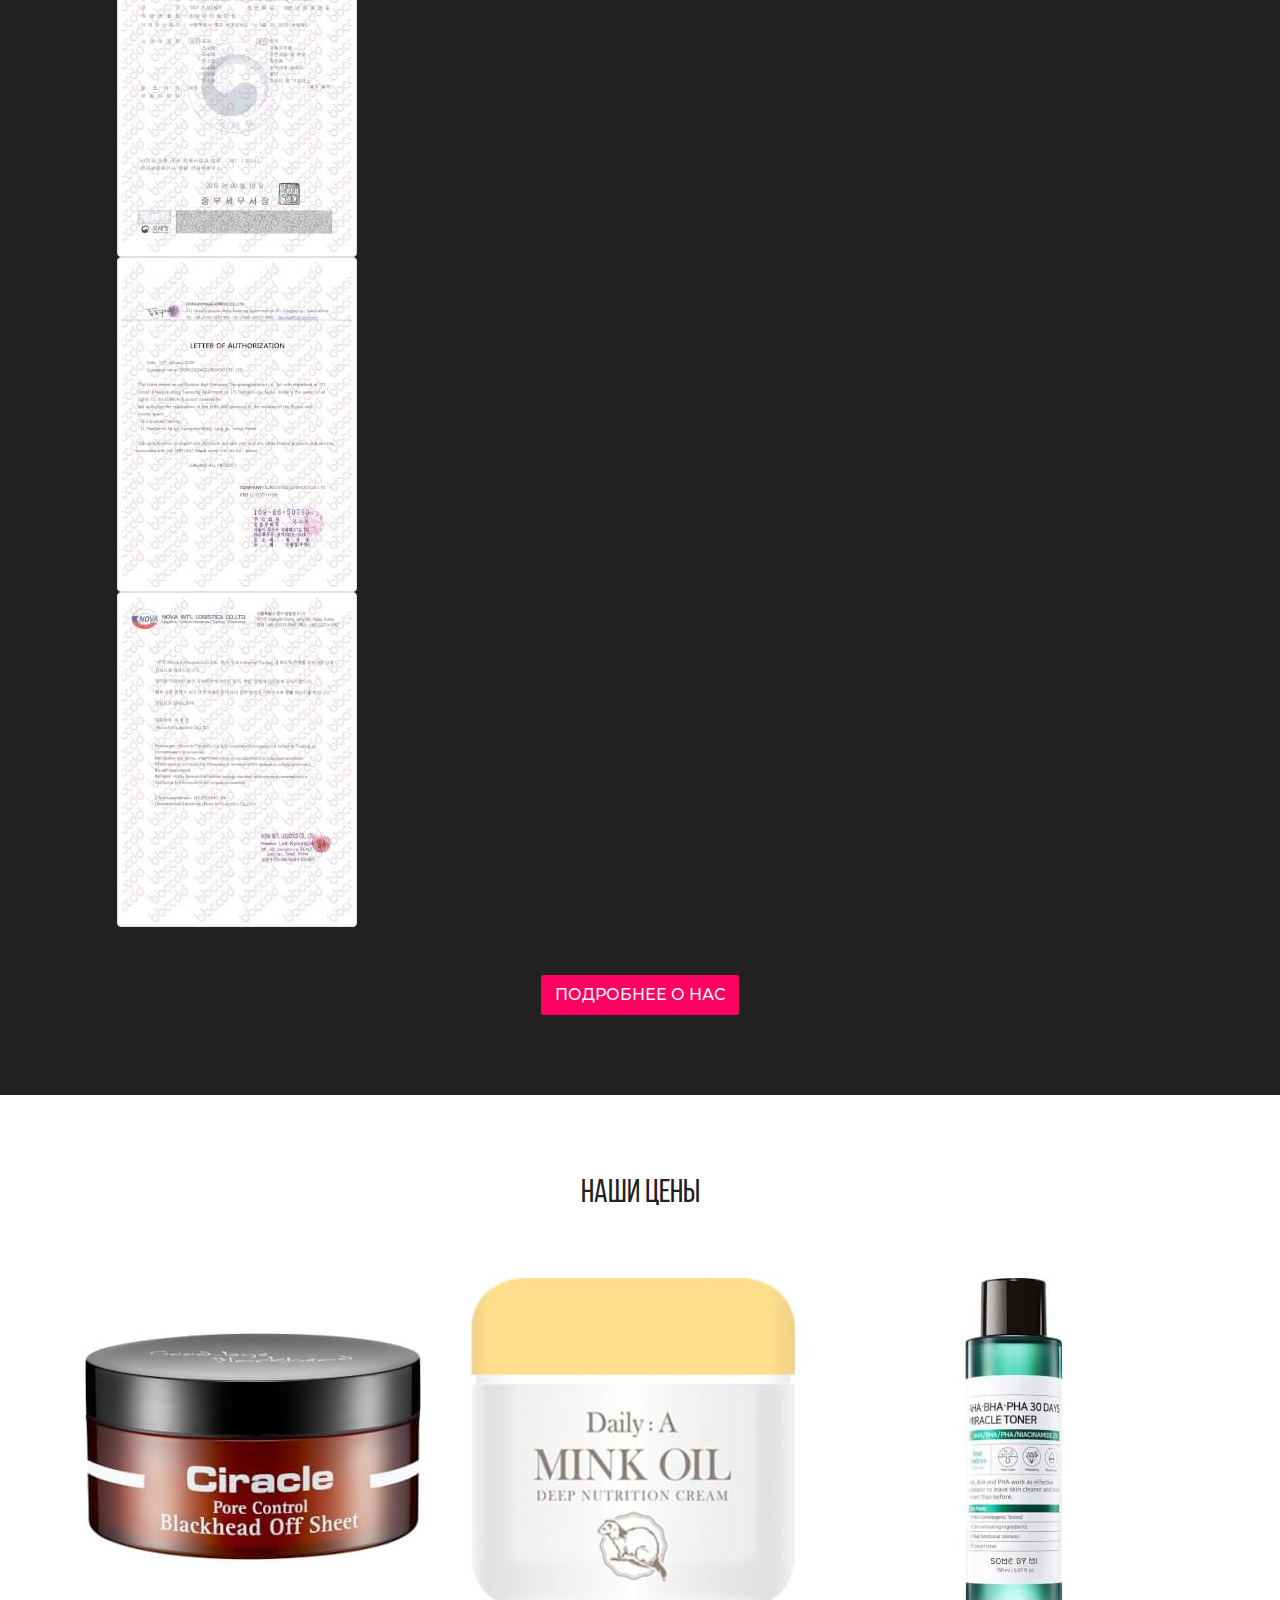
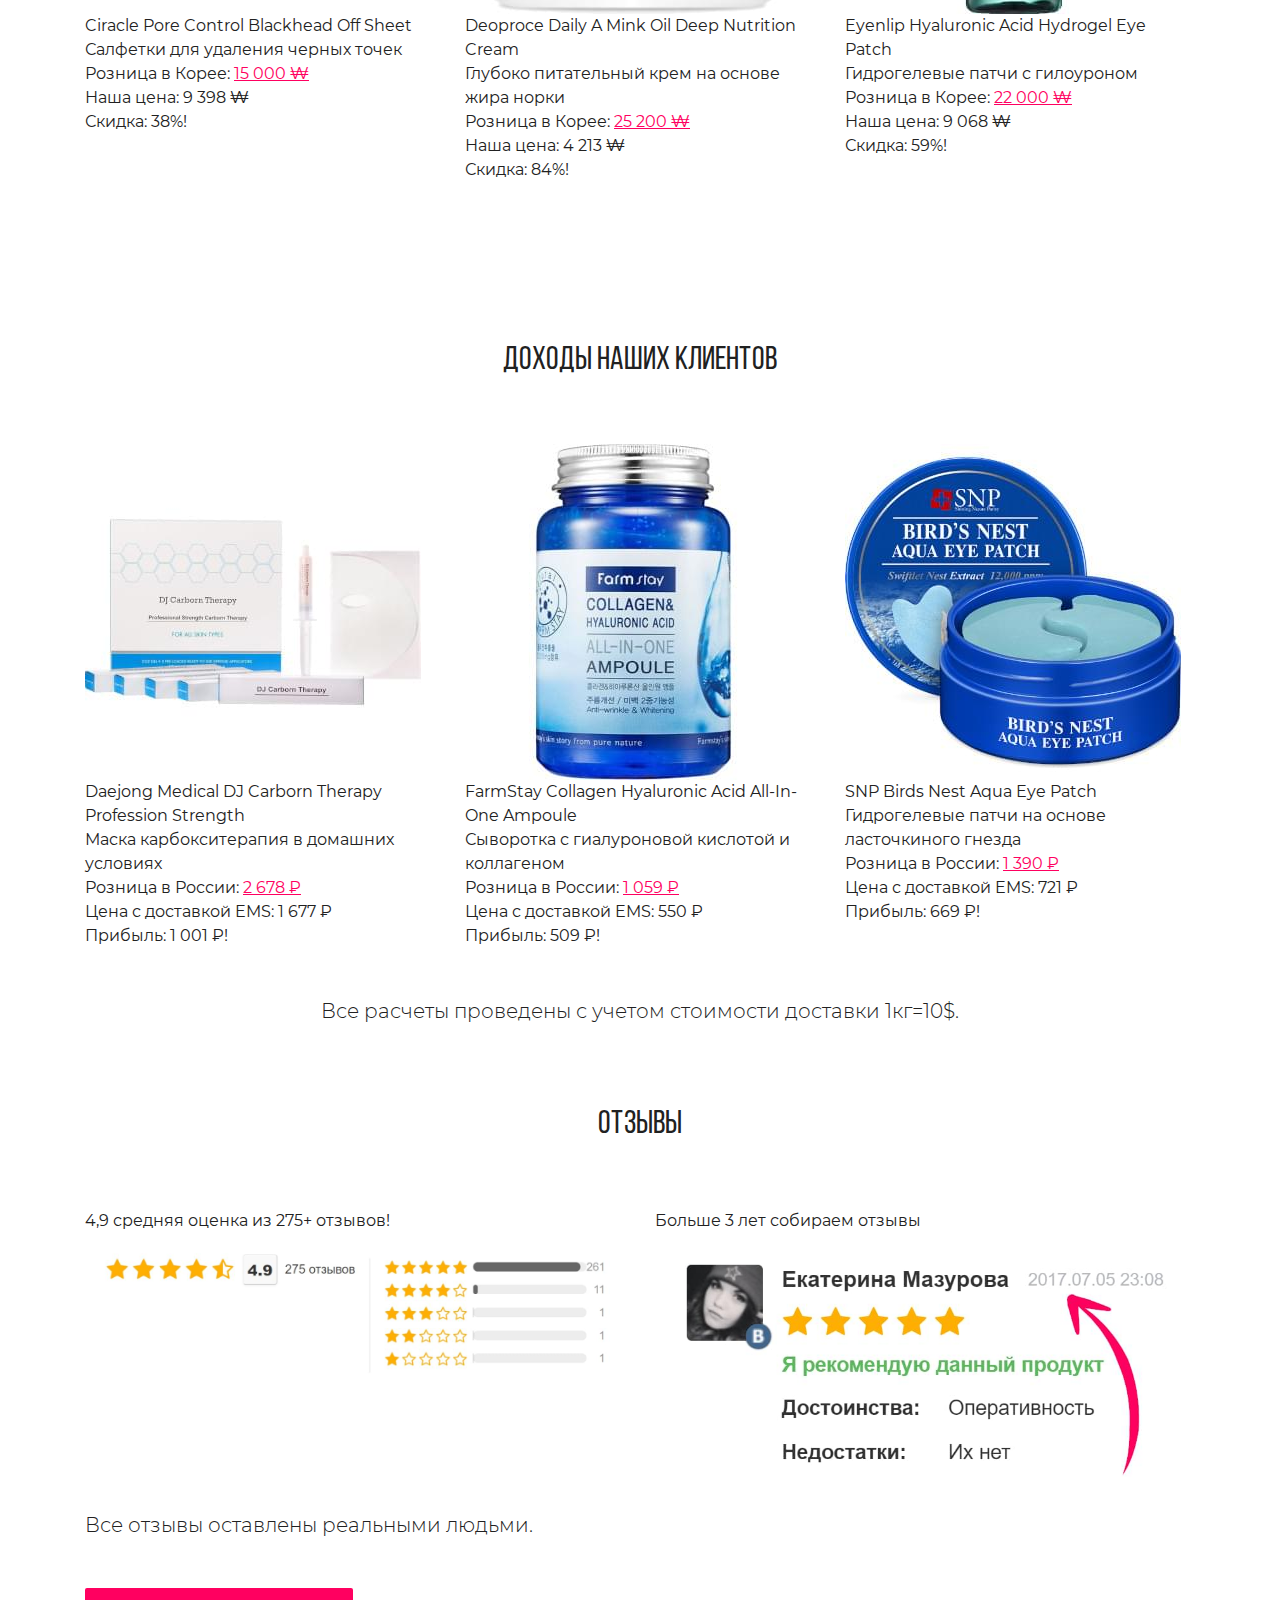
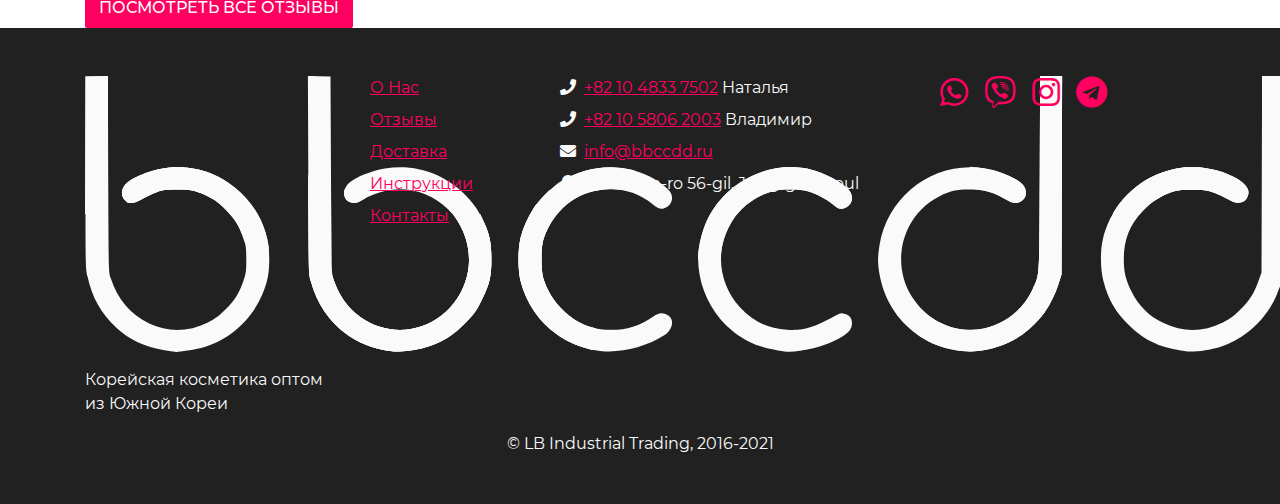
<file: dist/index.html>
<!doctype html><html lang="ru"><head><title>Title</title><!-- Required meta tags --><meta charset="utf-8"><meta name="viewport" content="width=device-width,initial-scale=1,shrink-to-fit=no"><!-- Bootstrap CSS --><link rel="stylesheet" href="css/style.min.css"></head><body><header class="header fixed-top bg-white"><nav class="navbar navbar-expand-lg"><div class="container"><a class="navbar-brand" href="#"><img src="img/logo.svg" class="logo" alt="bbccdd"></a><button class="navbar-toggler d-lg-none" type="button" data-toggle="collapse" data-target="#collapsibleNav" aria-controls="collapsibleNav" aria-expanded="false" aria-label="Toggle navigation"><span class="navbar-toggler-icon"></span></button><div class="collapse navbar-collapse" id="collapsibleNav"><ul class="navbar-nav ml-auto"><li class="nav-item active"><a class="nav-link" href="index.html">Главная <span class="sr-only">(current)</span></a></li><li class="nav-item"><a class="nav-link" href="about.html">О Нас</a></li><li class="nav-item"><a class="nav-link" href="reviews.html">Отзывы</a></li><li class="nav-item"><a class="nav-link" href="#">Доставка</a></li><li class="nav-item"><a class="nav-link" href="#">Инструкции</a></li><li class="nav-item"><a class="nav-link" href="#">Контакты</a></li></ul></div></div></nav></header><section class="intro"><div class="intro__wrapper"><div class="container"><h1 class="display-4 mb-3">Корейская косметика оптом<br>из Южной Кореи</h1><p class="lead mb-3">Даем скидку до 86% от розничных цен в Корее.<br>Минимальный заказ от 200$.<br>Заказ от 1 штуки.</p><a href="#prices" class="btn mx-2">Скачать прайсы</a><!-- Button trigger modal --> <button type="button" class="btn mx-2" data-toggle="modal" data-target="#model">Оставить заявку</button></div></div></section><section class="advantages"><div class="container"><div class="title"><h2>Преимущества</h2></div><div class="container"><div class="row"><div class="col-md-2"><div class="text-center mb-5"><i class="fas fa-shield-alt fa-2x mb-3"></i><div>5 лет на рынке</div></div></div><div class="col-md-2"><div class="text-center mb-5"><i class="fas fa-thumbs-up fa-2x mb-3"></i><div>Оптовая цена от 1 штуки</div></div></div><div class="col-md-2"><div class="text-center mb-5"><i class="fas fa-dollar-sign fa-2x mb-3"></i><div>Минимальный заказ 200$</div></div></div><div class="col-md-2"><div class="text-center mb-5"><i class="fas fa-file-alt fa-2x mb-3"></i><div>Стикеры с переводом и сертификаты</div></div></div><div class="col-md-2"><div class="text-center mb-5"><i class="fas fa-camera fa-2x mb-3"></i><div>Фотоотчет собранного заказа</div></div></div><div class="col-md-2"><div class="text-center mb-5"><i class="fas fa-comment fa-2x mb-3"></i><div>275+ отзывов</div></div></div></div></div></div></section><section class="brands"><div class="container"><div class="title"><h2>Бренды в наличии и под заказ</h2></div><div class="brands__slider mb-5"><div><div class="px-3"><img src="img/brands/3w-clinic_logo.png" class="img-fluid" alt="3w-clinic_logo"></div></div><div><div class="px-3"><img src="img/brands/apieu_logo.png" class="img-fluid" alt="apieu_logo"></div></div><div><div class="px-3"><img src="img/brands/banilaco_logo.png" class="img-fluid" alt="banilaco_logo"></div></div><div><div class="px-3"><img src="img/brands/ciracle_logo.png" class="img-fluid" alt="ciracle_logo"></div></div><div><div class="px-3"><img src="img/brands/cosrx_logo.png" class="img-fluid" alt="cosrx_logo"></div></div><div><div class="px-3"><img src="img/brands/dr-jart_logo.png" class="img-fluid" alt="dr-jart_logo"></div></div><div><div class="px-3"><img src="img/brands/ekel_logo.png" class="img-fluid" alt="ekel_logo"></div></div><div><div class="px-3"><img src="img/brands/elizavecca_logo.png" class="img-fluid" alt="elizavecca_logo"></div></div><div><div class="px-3"><img src="img/brands/esthetic-house_logo.png" class="img-fluid" alt="esthetic-house_logo"></div></div><div><div class="px-3"><img src="img/brands/etude-house_logo.png" class="img-fluid" alt="etude-house_logo"></div></div><div><div class="px-3"><img src="img/brands/eyenlip_logo.png" class="img-fluid" alt="eyenlip_logo"></div></div><div><div class="px-3"><img src="img/brands/farm-stay_logo.png" class="img-fluid" alt="farm-stay_logo"></div></div><div><div class="px-3"><img src="img/brands/holika-holika_logo.png" class="img-fluid" alt="holika-holika_logo"></div></div><div><div class="px-3"><img src="img/brands/innisfree_logo.png" class="img-fluid" alt="innisfree_logo"></div></div><div><div class="px-3"><img src="img/brands/itsskin_logo.png" class="img-fluid" alt="itsskin_logo"></div></div><div><div class="px-3"><img src="img/brands/jayjun_logo.png" class="img-fluid" alt="jayjun_logo"></div></div><div><div class="px-3"><img src="img/brands/jigott_logo.png" class="img-fluid" alt="jigott_logo"></div></div><div><div class="px-3"><img src="img/brands/jm-solution_logo.png" class="img-fluid" alt="jm-solution_logo"></div></div><div><div class="px-3"><img src="img/brands/koelf_logo.png" class="img-fluid" alt="koelf_logo"></div></div><div><div class="px-3"><img src="img/brands/laneige_logo.png" class="img-fluid" alt="laneige_logo"></div></div><div><div class="px-3"><img src="img/brands/lebelage_logo.png" class="img-fluid" alt="lebelage_logo"></div></div><div><div class="px-3"><img src="img/brands/mamonde_logo.png" class="img-fluid" alt="mamonde_logo"></div></div><div><div class="px-3"><img src="img/brands/may-island_logo.png" class="img-fluid" alt="may-island_logo"></div></div><div><div class="px-3"><img src="img/brands/mediheal_logo.png" class="img-fluid" alt="mediheal_logo"></div></div><div><div class="px-3"><img src="img/brands/mise-en-scene_logo.png" class="img-fluid" alt="mise-en-scene_logo"></div></div><div><div class="px-3"><img src="img/brands/missha_logo.png" class="img-fluid" alt="missha_logo"></div></div><div><div class="px-3"><img src="img/brands/nature-republic_logo.png" class="img-fluid" alt="nature-republic_logo"></div></div><div><div class="px-3"><img src="img/brands/petitfee_logo.png" class="img-fluid" alt="petitfee_logo"></div></div><div><div class="px-3"><img src="img/brands/pororo_logo.png" class="img-fluid" alt="pororo_logo"></div></div><div><div class="px-3"><img src="img/brands/ryo_logo.png" class="img-fluid" alt="ryo_logo"></div></div><div><div class="px-3"><img src="img/brands/secret-key_logo.png" class="img-fluid" alt="secret-key_logo"></div></div><div><div class="px-3"><img src="img/brands/snp_logo.png" class="img-fluid" alt="snp_logo"></div></div><div><div class="px-3"><img src="img/brands/somebyme_logo.png" class="img-fluid" alt="somebyme_logo"></div></div><div><div class="px-3"><img src="img/brands/the-faceshop_logo.png" class="img-fluid" alt="the-faceshop_logo"></div></div><div><div class="px-3"><img src="img/brands/the-saem_logo.png" class="img-fluid" alt="the-saem_logo"></div></div><div><div class="px-3"><img src="img/brands/tonymoly_logo.png" class="img-fluid" alt="tonymoly_logo"></div></div><div><div class="px-3"><img src="img/brands/too-cool-for-school_logo.png" class="img-fluid" alt="too-cool-for-school_logo"></div></div></div><p class="mb-0">Прямые поставки с Южной Кореи. У нас вы можете купить по оптовым ценам товары брендов 3w Clinic, A.H.C., Alfredo Feemas, A'pieu, Banila Co.,Banobagi, Bergamo, Blumei, Ciracle, Coreana, Cosrx, Cnp, d'Alba, Dr. Cellio, Dr. Jart, Dr.G, DR. Althea, Deoproce, DeAranchy, Ekel, Elizavecca, Enough, Eyenlip, Esthetic House CP-1, Etude house, Farm Stay, Fortheskin, Frudia, Goongbe, Guerisson, Holika Holika, Huxley, Hyggee, Huksamsoo, Happy Bath, Heimish, Ibiza SPA, Innisfree, It's Skin, Jayjun Cosmetic, Jigott, JM Solution, Koelcia, Koelf, La'dor, Laneige, Lebelage, Mamonde, Manyo Factory, Maxclinic, May Island, Mediheal, Medi-Peel, MINISET (PREMIUM), Mise-en-scene, Missha, Miguhara, Nature Republic, On the body, O Hui, OMG, Petitfee, Pororo, Privia, Purederm, Purito, Pyunkang Yul, Ryo, Rire, Real Barrier, Secret Key, Snp, Some by mi, Starinstar, Sulwhasoo, Sum 37, The Face Shop, The Saem, Tony Moly, Too Cool For School, The History of Whoo, Unny club, Vt Cica, Vella, Welcos, Wonjin, Ye gam и много других брендов корейской косметики.</p></div></section><section class="prices" id="prices"><div class="container"><div class="title"><h2>Прайсы</h2></div><p class="mb-5">Внимание! Прайсы обновляются каждое 1-е число нового месяца! Актуальные версии прайсов всегда доступны для скачивания на нашем сайте. Перед заказом, скачайте свежую версию с нашего сайта. По каждому прайсу своя минимальная цена закупа и сроки поставки.<br><br>Прайсы лучше просматривать и заполнять с компьютера или ноутбука в excel файле.</p><div class="text-center mb-5"><a href="#" class="btn">Инструкции по оформлению заказа</a></div><div class="row"><div class="col-md-4"><div class="prices__box"><i class="prices__icon fas fa-file-invoice fa-2x"></i><div class="prices__name">Хиты #141</div><div class="prices__title">Минимальный заказ</div><div class="prices__order">200$</div><div class="prices__title">Сбор</div><div class="prices__picking">1-2 рабочих дня</div><div class="prices__download">Скачать</div><a href="#" class="btn btn_block mb-3"><i class="fas fa-desktop"></i> Для компьютеров</a> <a href="#" class="btn btn_block"><i class="fas fa-mobile-alt"></i> Для мобильных</a></div></div><div class="col-md-4"><div class="prices__box"><i class="prices__icon fas fa-gem fa-2x"></i><div class="prices__name">Премиум PR-8</div><div class="prices__title">Минимальный заказ</div><div class="prices__order">200$</div><div class="prices__title">Сбор</div><div class="prices__picking">3-4 рабочих дня</div><div class="prices__download">Скачать</div><a href="#" class="btn btn_block mb-3"><i class="fas fa-desktop"></i> Для компьютеров</a> <a href="#" class="btn btn_block"><i class="fas fa-mobile-alt"></i> Для мобильных</a></div></div><div class="col-md-4"><div class="prices__box"><i class="prices__icon fas fa-box-open fa-2x"></i><div class="prices__name">Коробками BOX-8</div><div class="prices__title">Минимальный заказ</div><div class="prices__order">По бренду - 1000$</div><div class="prices__title">Сбор</div><div class="prices__picking">3-4 недели</div><div class="prices__download">Скачать</div><a href="#" class="btn btn_block mb-3"><i class="fas fa-desktop"></i> Для компьютеров</a> <a href="#" class="btn btn_block"><i class="fas fa-mobile-alt"></i> Для мобильных</a></div></div></div></div></section><section class="cooperation"><div class="container"><div class="title"><h2>Схема сотрудничества</h2></div><div class="cooperation__line"><div class="cooperation__box cooperation__box_1"><i class="cooperation__icon fas fa-cart-plus fa-2x"></i><div class="cooperation__text"><div class="cooperation__title">Заказ косметики</div><p class="cooperation__desc">Заполняете бланки заказов, и высылаете его на нашу почту: <a href="mailto:">info@bbccdd.ru</a>. Либо связываетесь через <a href="#" target="_blank" rel="noopener noreferrer">WhatsApp</a>, <a href="#" target="_blank" rel="noopener noreferrer">Viber</a> по телефонам: <a href="tel:+">+82 10 4833 7502</a> <a href="tel:+">+82 10 5806 2003</a></p></div></div><div class="cooperation__box cooperation__box_2"><i class="cooperation__icon fas fa-boxes fa-2x"></i><div class="cooperation__text"><div class="cooperation__title">Обработка заказа</div><p class="cooperation__desc">Обрабатываем ваш заказ. Выставляем счет на предоплату (80% от суммы за товар). Оплатить можно переводом на карты Сбербанк, Альфабанк, Казком(Для Казахстана). В Корею через платежные системы PAYSEND, Золотая Корона, WESTERN UNION, PAYPAL либо SWIFT перевод на наш расчетный счет.</p></div></div><div class="cooperation__box cooperation__box_3"><i class="cooperation__icon fas fa-truck-loading fa-2x"></i><div class="cooperation__text"><div class="cooperation__title">Сбор и упаковка</div><p class="cooperation__desc">Все заказы идут на сбор только после поступления предоплаты. Сбор заказов 3 раза в неделю. После сбора, согласовываем наличие и замены отсутствующих позиций. В среднем выход 90% от первоначального заказа.</p></div></div><div class="cooperation__box cooperation__box_4"><i class="cooperation__icon fas fa-shipping-fast fa-2x"></i><div class="cooperation__text"><div class="cooperation__title">Отправка</div><p class="cooperation__desc">После того как известен ваш точный вес уже упакованного груза, мы выставляем итоговый счет с учетом Вашей предоплаты. После оплаты итогового счета, ваш товар отправляется с Кореи.</p></div></div></div><p class="lead text-center mb-0">Если по каким-либо причинам, вы отказываетесь от заказа, после его сбора,<br>то мы удерживаем 10% от предоплаты.<br>Так как были затрачены наши время и усилия.</p></div></section><section class="shipment"><div class="container"><div class="title"><h2>График отправок</h2></div><table class="table mb-5"><thead><tr class="text-center"><th colspan="2">График сбора заказов</th></tr></thead><tbody><tr class="text-center"><th>Поступление предоплаты от Вас. Время по МСК</th><th>Сбор вашего заказа</th></tr><tr><td class="w-50">С 12:00 МСК Воскресенья До 12:00 МСК Вторника</td><td class="w-50">Четверг</td></tr><tr><td class="w-50">С 12:00 МСК Вторника До 12:00 МСК Среды</td><td class="w-50">Пятница</td></tr><tr><td class="w-50">С 12:00 МСК Среды До 12:00 МСК Воскресенья</td><td class="w-50">Вторник</td></tr></tbody></table><p class="lead text-center mb-3">EMS отправляем по будням в 6 утра по МСК.</p><p class="lead text-center mb-0">Карго по пятницам.<br>Для отправки карго в пятницу, предоплата за заказ, должна поступить не позднее 12:00 МСК Среды.<br>Если предоплата внесена позже, то отправка карго, переносится на следующую неделю.</p></div></section><section class="partners"><div class="container"><div class="title"><h2>Сертификаты и лицензии</h2></div><div class="partners__slider px-3 mb-5"><div><div class="px-3"><a href="img/partners/deoproce_partner.jpg" data-fancybox data-caption="Партнер бренда DEOPROCE"><img src="img/partners/deoproce_partner_thumb.jpg" alt="" class="img-thumbnail"></a></div></div><div><div class="px-3"><a href="img/partners/hanyoung_trans_co_partner.jpg" data-fancybox data-caption="Партнер КАРГО HANYOUNG TRANS CO"><img src="img/partners/hanyoung_trans_co_partner_thumb.jpg" alt="" class="img-thumbnail"></a></div></div><div><div class="px-3"><a href="img/partners/hyggee_partner.jpg" data-fancybox data-caption="Партнер бренда HYGGEE"><img src="img/partners/hyggee_partner_thumb.jpg" alt="" class="img-thumbnail"></a></div></div><div><div class="px-3"><a href="img/partners/lb_industrial_trading_license.jpg" data-fancybox data-caption="Лицензия LB INDUSTRIAL TRADING"><img src="img/partners/lb_industrial_trading_license_thumb.jpg" alt="" class="img-thumbnail"></a></div></div><div><div class="px-3"><a href="img/partners/lebelage_partner.jpg" data-fancybox data-caption="Партнер бренда LEBELAGE"><img src="img/partners/lebelage_partner_thumb.jpg" alt="" class="img-thumbnail"></a></div></div><div><div class="px-3"><a href="img/partners/nova_intl_logistics_co_partner.jpg" data-fancybox data-caption="Партнер КАРГО NOVA INT'L LOGISTICS CO"><img src="img/partners/nova_intl_logistics_co_partner_thumb.jpg" alt="" class="img-thumbnail"></a></div></div></div><div class="text-center"><a href="#" class="btn">Подробнее о нас</a></div></div></section><section class="cost"><div class="container"><div class="title"><h2>Наши цены</h2></div><div class="row align-items-stretch"><div class="col-md-4"><div class="block"><img src="img/cost/ciracle_pore_control_blackhead_off_sheet.jpg" class="block__img img-fluid" alt="ciracle_pore_control_blackhead_off_sheet"><div class="block__title">Ciracle Pore Control Blackhead Off Sheet</div><div class="block__desc">Салфетки для удаления черных точек</div><div class="block__retail">Розница в Корее: <a href="#" target="_blank" rel="noopener noreferrer">15 000 ₩</a></div><div class="block__our">Наша цена: <span>9 398 ₩</span></div><div class="block__accent">Скидка: 38%!</div></div></div><div class="col-md-4"><div class="block"><img src="img/cost/deoproce_daily_a_mink_oil_deep_nutrition_cream.jpg" class="block__img img-fluid" alt="deoproce_daily_a_mink_oil_deep_nutrition_cream"><div class="block__title">Deoproce Daily A Mink Oil Deep Nutrition Cream</div><div class="block__desc">Глубоко питательный крем на основе жира норки</div><div class="block__retail">Розница в Корее: <a href="#" target="_blank" rel="noopener noreferrer">25 200 ₩</a></div><div class="block__our">Наша цена: <span>4 213 ₩</span></div><div class="block__accent">Скидка: 84%!</div></div></div><div class="col-md-4"><div class="block"><img src="img/cost/some_by_mi_aha_bha_pha_30_days_miracle_toner.jpg" class="block__img img-fluid" alt="some_by_mi_aha_bha_pha_30_days_miracle_toner"><div class="block__title">Eyenlip Hyaluronic Acid Hydrogel Eye Patch</div><div class="block__desc">Гидрогелевые патчи с гилоуроном</div><div class="block__retail">Розница в Корее: <a href="#" target="_blank" rel="noopener noreferrer">22 000 ₩</a></div><div class="block__our">Наша цена: <span>9 068 ₩</span></div><div class="block__accent">Скидка: 59%!</div></div></div></div></div></section><section class="profit"><div class="container"><div class="title"><h2>Доходы наших клиентов</h2></div><div class="row align-items-stretch"><div class="col-md-4"><div class="block"><img src="img/profit/daejong_medical_dj_carborn_therapy_profession_strength.jpg" class="block__img img-fluid" alt=""><div class="block__title">Daejong Medical DJ Carborn Therapy Profession Strength</div><div class="block__desc">Маска карбокситерапия в домашних условиях</div><div class="block__retail">Розница в России: <a href="#" target="_blank" rel="noopener noreferrer">2 678 ₽</a></div><div class="block__our">Цена с доставкой EMS: <span>1 677 ₽</span></div><div class="block__accent">Прибыль: 1 001 ₽!</div></div></div><div class="col-md-4"><div class="block"><img src="img/profit/farmstay_collagen_hyaluronic_acid_all_in_one_ampoule.jpg" class="block__img img-fluid" alt=""><div class="block__title">FarmStay Collagen Hyaluronic Acid All-In-One Ampoule</div><div class="block__desc">Сыворотка с гиалуроновой кислотой и коллагеном</div><div class="block__retail">Розница в России: <a href="#" target="_blank" rel="noopener noreferrer">1 059 ₽</a></div><div class="block__our">Цена с доставкой EMS: <span>550 ₽</span></div><div class="block__accent">Прибыль: 509 ₽!</div></div></div><div class="col-md-4"><div class="block"><img src="img/profit/snp_birds_nest_aqua_eye_patch.jpg" class="block__img img-fluid" alt=""><div class="block__title">SNP Birds Nest Aqua Eye Patch</div><div class="block__desc">Гидрогелевые патчи на основе ласточкиного гнезда</div><div class="block__retail">Розница в России: <a href="#" target="_blank" rel="noopener noreferrer">1 390 ₽</a></div><div class="block__our">Цена с доставкой EMS: <span>721 ₽</span></div><div class="block__accent">Прибыль: 669 ₽!</div></div></div></div><p class="lead text-center mt-5 mb-0">Все расчеты проведены с учетом стоимости доставки 1кг=10$.</p></div></section><section class="feedback"><div class="container"><div class="title"><h2>Отзывы</h2></div><div class="row"><div class="col-md-6"><div class="feedback__title"><span>4,9</span> средняя оценка из <span>275+</span> отзывов!</div><img src="img/rating.jpg" class="img-fluid" alt="rating"></div><div class="col-md-6"><div class="feedback__title"><span>Больше 3 лет</span> собираем отзывы</div><img src="img/comment.jpg" class="img-fluid" alt="comment"></div></div><p class="lead mt-3 mb-5">Все отзывы оставлены реальными людьми.</p><a href="#" class="btn">Посмотреть все отзывы</a></div></section><footer class="footer"><div class="container"><div class="row"><div class="col-md-3"><img src="img/logo_white.svg" class="logo" alt="logo_white"><div class="mt-3">Корейская косметика оптом<br>из Южной Кореи</div></div><div class="col-md-2"><ul class="list-unstyled mb-0"><li class="mb-2"><a href="#">О Нас</a></li><li class="mb-2"><a href="#">Отзывы</a></li><li class="mb-2"><a href="#">Доставка</a></li><li class="mb-2"><a href="#">Инструкции</a></li><li class="mb-2"><a href="#">Контакты</a></li></ul></div><div class="col-md-4"><ul class="fa-ul ml-4 mb-0"><li class="mb-2"><span class="fa-li"><i class="fas fa-phone"></i></span><a href="tel:+">+82 10 4833 7502</a> Наталья</li><li class="mb-2"><span class="fa-li"><i class="fas fa-phone"></i></span><a href="tel:+">+82 10 5806 2003</a> Владимир</li><li class="mb-2"><span class="fa-li"><i class="fas fa-envelope"></i></span><a href="mailto:">info@bbccdd.ru</a></li><li class="mb-2"><span class="fa-li"><i class="fas fa-map-marker-alt"></i></span>11, Toegye-ro 56-gil, Jung-gu, Seoul</li></ul></div><div class="col-md-3"><ul class="list-inline mb-0"><li class="list-inline-item mr-3"><a href="#" target="_blank" rel="noopener noreferrer"><i class="fab fa-whatsapp fa-2x"></i></a></li><li class="list-inline-item mr-3"><a href="#" target="_blank" rel="noopener noreferrer"><i class="fab fa-viber fa-2x"></i></a></li><li class="list-inline-item mr-3"><a href="#" target="_blank" rel="noopener noreferrer"><i class="fab fa-instagram fa-2x"></i></a></li><li class="list-inline-item mr-3"><a href="#" target="_blank" rel="noopener noreferrer"><i class="fab fa-telegram fa-2x"></i></a></li></ul></div></div><div class="text-center mt-3">&copy; LB Industrial Trading, 2016-2021</div></div></footer><!-- Modal --><div class="modal fade" id="model" tabindex="-1" role="dialog" aria-hidden="true"><div class="modal-dialog modal-dialog-centered" role="document"><div class="modal-content"><div class="modal-header"><h5 class="modal-title">Зполните форму</h5><button type="button" class="close" data-dismiss="modal" aria-label="Close"><span aria-hidden="true">&times;</span></button></div><div class="modal-body"></div></div></div></div><!-- Optional JavaScript --><!-- jQuery first, then Popper.js, then Bootstrap JS --><script src="js/jquery-3.5.1.min.js"></script><script src="js/popper.min.js"></script><script src="js/bootstrap.min.js"></script><script src="js/slick.min.js"></script><script src="js/jquery.fancybox.min.js"></script><script src="js/script.js"></script></body></html>
</file>
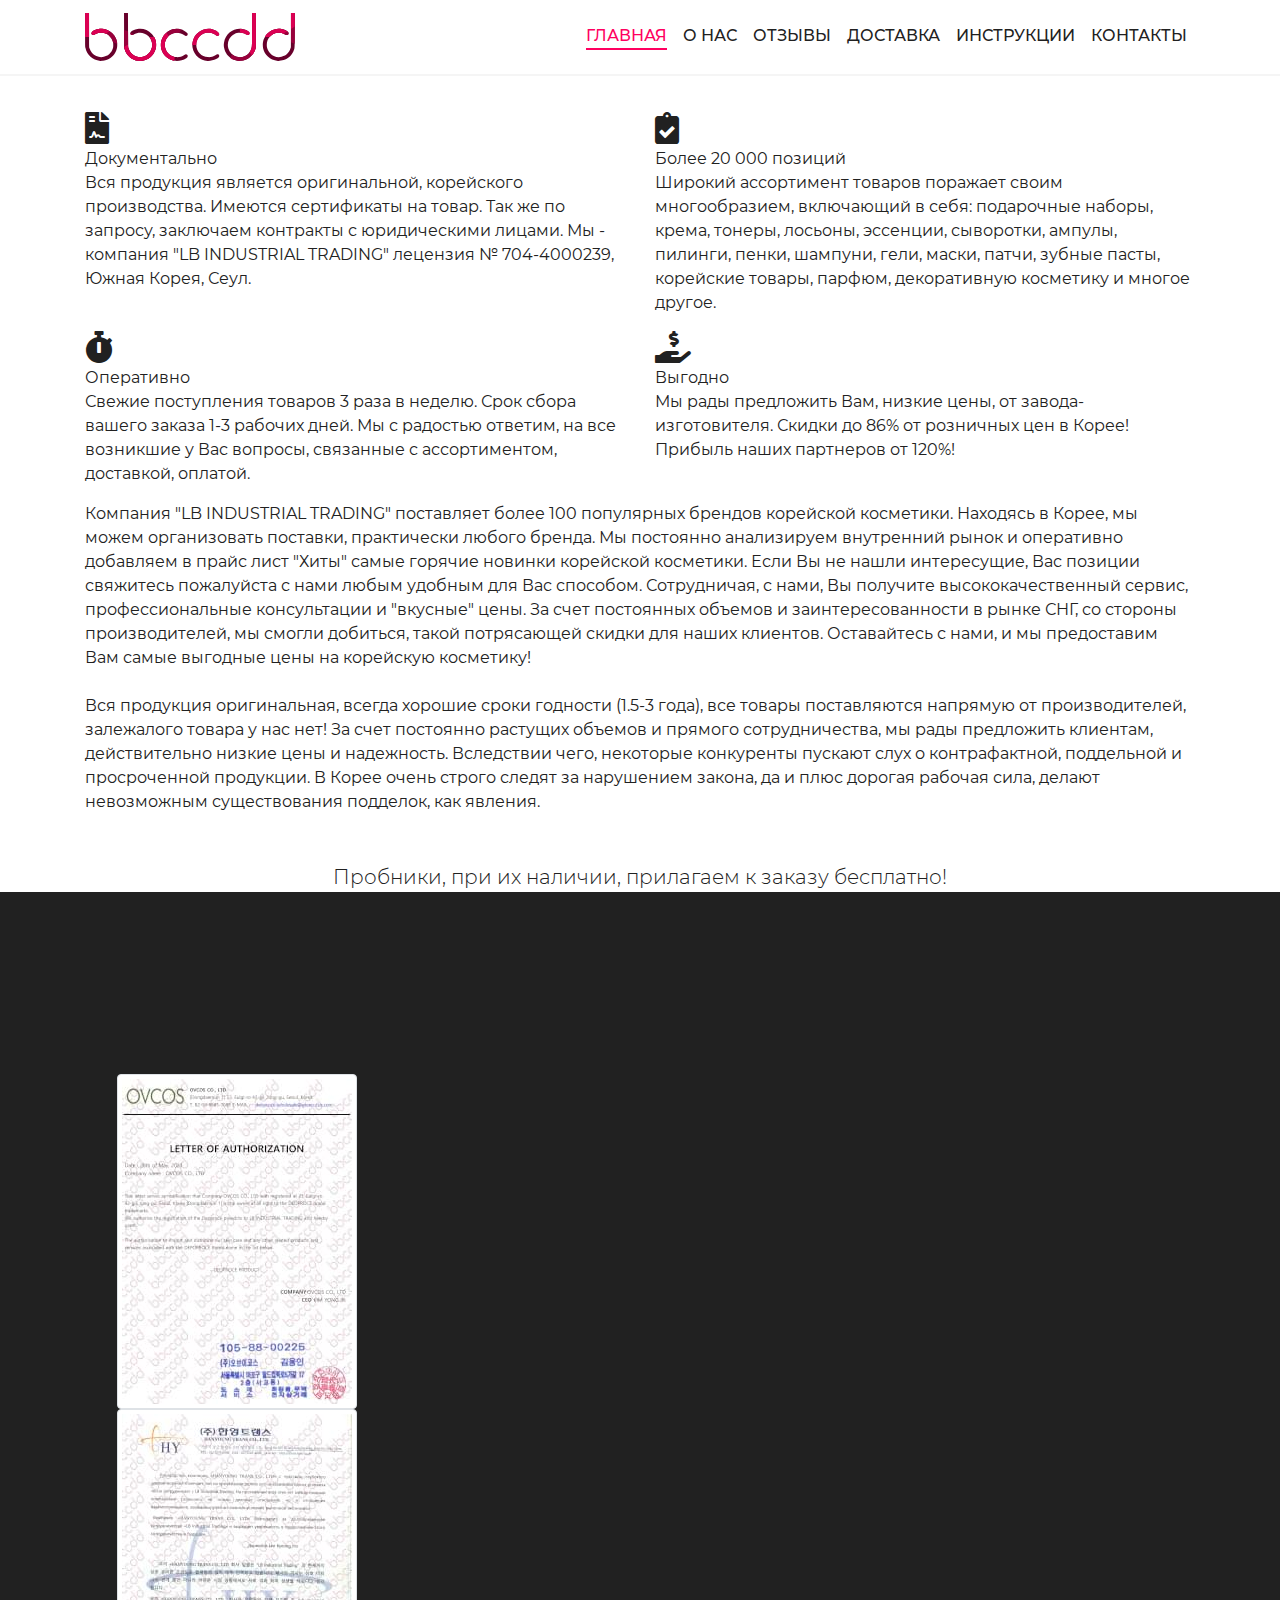
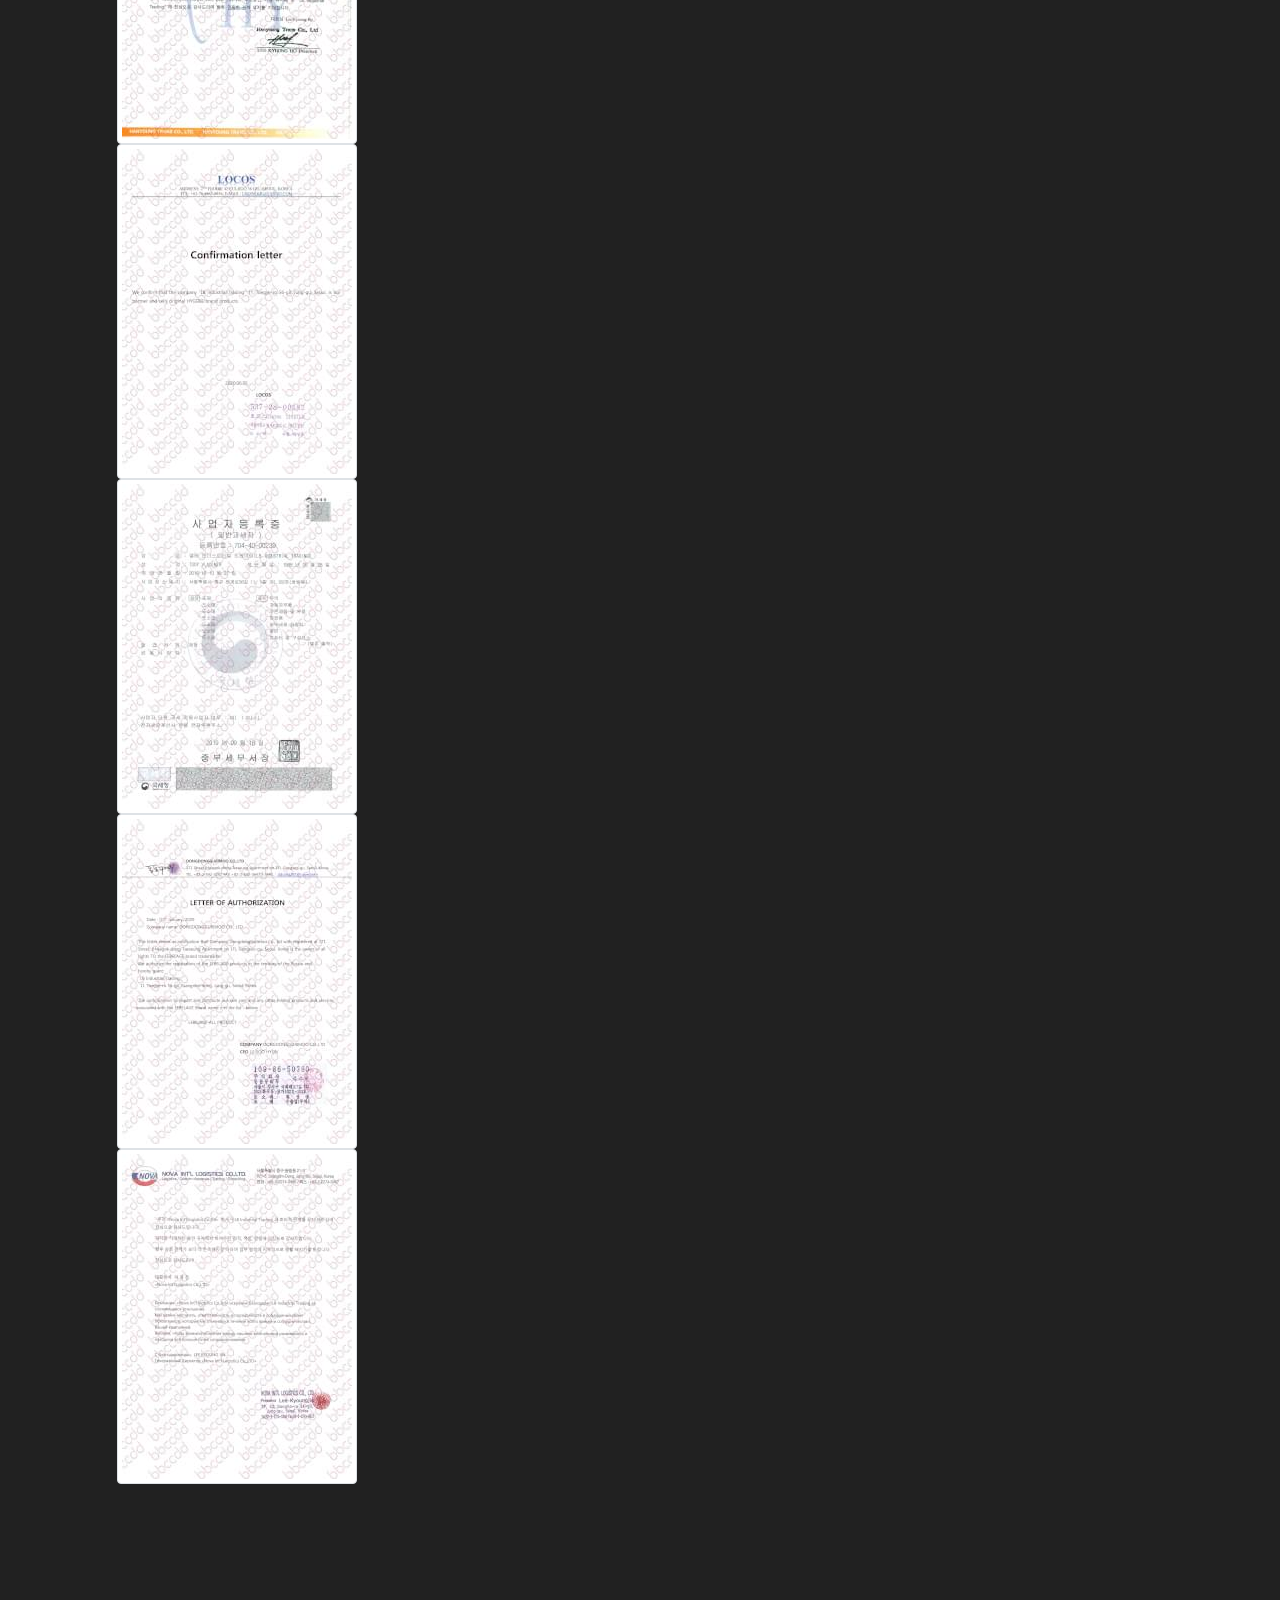
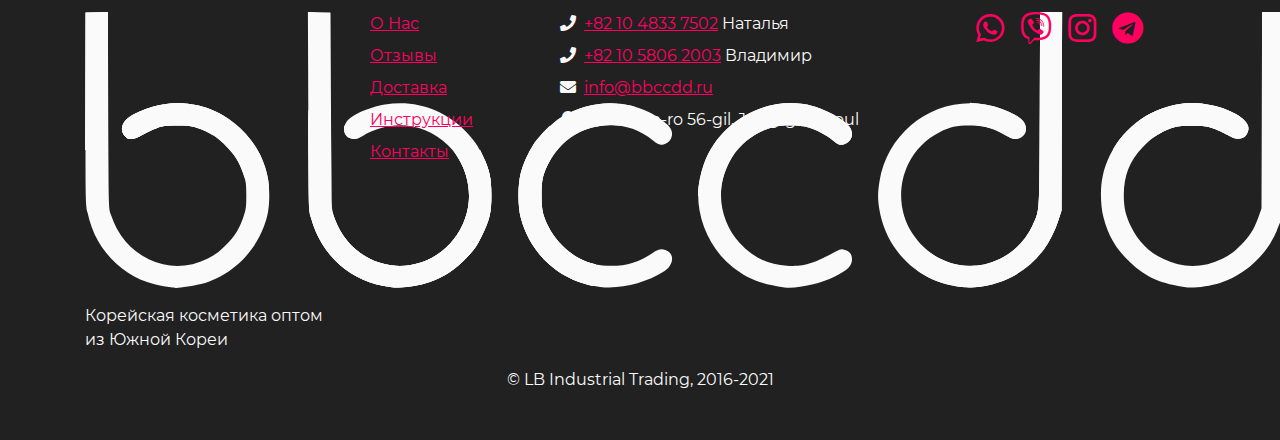
<file: dist/about.html>
<!doctype html><html lang="ru"><head><title>Title</title><!-- Required meta tags --><meta charset="utf-8"><meta name="viewport" content="width=device-width,initial-scale=1,shrink-to-fit=no"><!-- Bootstrap CSS --><link rel="stylesheet" href="css/style.min.css"></head><body><header class="header fixed-top bg-white"><nav class="navbar navbar-expand-lg"><div class="container"><a class="navbar-brand" href="#"><img src="img/logo.svg" class="logo" alt="bbccdd"></a><button class="navbar-toggler d-lg-none" type="button" data-toggle="collapse" data-target="#collapsibleNav" aria-controls="collapsibleNav" aria-expanded="false" aria-label="Toggle navigation"><i class="fas fa-bars fa-lg"></i></button><div class="collapse navbar-collapse" id="collapsibleNav"><ul class="navbar-nav ml-auto"><li class="nav-item active"><a class="nav-link" href="index.html">Главная <span class="sr-only">(current)</span></a></li><li class="nav-item"><a class="nav-link" href="about.html">О Нас</a></li><li class="nav-item"><a class="nav-link" href="reviews.html">Отзывы</a></li><li class="nav-item"><a class="nav-link" href="delivery.html">Доставка</a></li><li class="nav-item"><a class="nav-link" href="instructions.html">Инструкции</a></li><li class="nav-item"><a class="nav-link" href="contacts.html">Контакты</a></li></ul></div></div></nav></header><section class="about"><div class="container"><div class="title"><h1>О нас</h1></div><div class="row"><div class="col-md-6"><div class="about__box"><div class="about__icon"><i class="fas fa-file-contract fa-2x"></i></div><div class="about__text"><div class="about__title">Документально</div><p class="about__desc">Вся продукция является оригинальной, корейского производства. Имеются сертификаты на товар. Так же по запросу, заключаем контракты с юридическими лицами. Мы - компания "LB INDUSTRIAL TRADING" лецензия № 704-4000239, Южная Корея, Сеул.</p></div></div></div><div class="col-md-6"><div class="about__box"><div class="about__icon"><i class="fas fa-clipboard-check fa-2x"></i></div><div class="about__text"><div class="about__title">Более 20 000 позиций</div><p class="about__desc">Широкий ассортимент товаров поражает своим многообразием, включающий в себя: подарочные наборы, крема, тонеры, лосьоны, эссенции, сыворотки, ампулы, пилинги, пенки, шампуни, гели, маски, патчи, зубные пасты, корейские товары, парфюм, декоративную косметику и многое другое.</p></div></div></div><div class="col-md-6"><div class="about__box"><div class="about__icon"><i class="fas fa-stopwatch fa-2x"></i></div><div class="about__text"><div class="about__title">Оперативно</div><p class="about__desc">Свежие поступления товаров 3 раза в неделю. Срок сбора вашего заказа 1-3 рабочих дней. Мы с радостью ответим, на все возникшие у Вас вопросы, связанные с ассортиментом, доставкой, оплатой.</p></div></div></div><div class="col-md-6"><div class="about__box"><div class="about__icon"><i class="fas fa-hand-holding-usd fa-2x"></i></div><div class="about__text"><div class="about__title">Выгодно</div><p class="about__desc">Мы рады предложить Вам, низкие цены, от завода-изготовителя. Скидки до 86% от розничных цен в Корее! Прибыль наших партнеров от 120%!</p></div></div></div></div><p class="mb-5">Компания "LB INDUSTRIAL TRADING" поставляет более 100 популярных брендов корейской косметики. Находясь в Корее, мы можем организовать поставки, практически любого бренда. Мы постоянно анализируем внутренний рынок и оперативно добавляем в прайс лист "Хиты" самые горячие новинки корейской косметики. Если Вы не нашли интересущие, Вас позиции свяжитесь пожалуйста с нами любым удобным для Вас способом. Сотрудничая, с нами, Вы получите высококачественный сервис, профессиональные консультации и "вкусные" цены. За счет постоянных объемов и заинтересованности в рынке СНГ, со стороны производителей, мы смогли добиться, такой потрясающей скидки для наших клиентов. Оставайтесь с нами, и мы предоставим Вам самые выгодные цены на корейскую косметику!<br><br>Вся продукция оригинальная, всегда хорошие сроки годности (1.5-3 года), все товары поставляются напрямую от производителей, залежалого товара у нас нет! За счет постоянно растущих объемов и прямого сотрудничества, мы рады предложить клиентам, действительно низкие цены и надежность. Вследствии чего, некоторые конкуренты пускают слух о контрафактной, поддельной и просроченной продукции. В Корее очень строго следят за нарушением закона, да и плюс дорогая рабочая сила, делают невозможным существования подделок, как явления.</p><p class="lead text-center mb-0">Пробники, при их наличии, прилагаем к заказу бесплатно!</p></div></section><section class="partners"><div class="container"><div class="title"><h2>Сертификаты и лицензии</h2></div><div class="partners__slider px-3"><div><div class="px-3"><a href="img/partners/deoproce_partner.jpg" data-fancybox data-caption="Партнер бренда DEOPROCE"><img src="img/partners/deoproce_partner_thumb.jpg" alt="" class="img-thumbnail"></a></div></div><div><div class="px-3"><a href="img/partners/hanyoung_trans_co_partner.jpg" data-fancybox data-caption="Партнер КАРГО HANYOUNG TRANS CO"><img src="img/partners/hanyoung_trans_co_partner_thumb.jpg" alt="" class="img-thumbnail"></a></div></div><div><div class="px-3"><a href="img/partners/hyggee_partner.jpg" data-fancybox data-caption="Партнер бренда HYGGEE"><img src="img/partners/hyggee_partner_thumb.jpg" alt="" class="img-thumbnail"></a></div></div><div><div class="px-3"><a href="img/partners/lb_industrial_trading_license.jpg" data-fancybox data-caption="Лицензия LB INDUSTRIAL TRADING"><img src="img/partners/lb_industrial_trading_license_thumb.jpg" alt="" class="img-thumbnail"></a></div></div><div><div class="px-3"><a href="img/partners/lebelage_partner.jpg" data-fancybox data-caption="Партнер бренда LEBELAGE"><img src="img/partners/lebelage_partner_thumb.jpg" alt="" class="img-thumbnail"></a></div></div><div><div class="px-3"><a href="img/partners/nova_intl_logistics_co_partner.jpg" data-fancybox data-caption="Партнер КАРГО NOVA INT'L LOGISTICS CO"><img src="img/partners/nova_intl_logistics_co_partner_thumb.jpg" alt="" class="img-thumbnail"></a></div></div></div></div></section><footer class="footer"><div class="container"><div class="row"><div class="col-sm-6 col-md-4 col-lg-3"><img src="img/logo_white.svg" class="logo" alt="logo_white"><div class="footer__tagline mt-3 mb-3 mb-sm-0">Корейская косметика оптом<br>из Южной Кореи</div></div><div class="col-sm-6 col-md-3 col-lg-2"><ul class="list-unstyled mb-3 mb-sm-0"><li class="mb-2"><a href="#">О Нас</a></li><li class="mb-2"><a href="#">Отзывы</a></li><li class="mb-2"><a href="#">Доставка</a></li><li class="mb-2"><a href="#">Инструкции</a></li><li class="mb-2"><a href="#">Контакты</a></li></ul></div><div class="col-sm-7 col-md-5 col-lg-4"><ul class="fa-ul ml-4 mt-sm-2 mt-md-0 mb-3 mb-sm-0"><li class="mb-2"><span class="fa-li"><i class="fas fa-phone"></i></span><a href="tel:+">+82 10 4833 7502</a> Наталья</li><li class="mb-2"><span class="fa-li"><i class="fas fa-phone"></i></span><a href="tel:+">+82 10 5806 2003</a> Владимир</li><li class="mb-2"><span class="fa-li"><i class="fas fa-envelope"></i></span><a href="mailto:">info@bbccdd.ru</a></li><li class="mb-2"><span class="fa-li"><i class="fas fa-map-marker-alt"></i></span>11, Toegye-ro 56-gil, Jung-gu, Seoul</li></ul></div><div class="col-sm-5 col-md-12 col-lg-3"><ul class="list-inline text-left text-md-center mt-sm-2 mt-md-2 mt-lg-0 mb-0"><li class="list-inline-item mr-3"><a href="#" target="_blank" rel="noopener noreferrer"><i class="fab fa-whatsapp fa-2x"></i></a></li><li class="list-inline-item mr-3"><a href="#" target="_blank" rel="noopener noreferrer"><i class="fab fa-viber fa-2x"></i></a></li><li class="list-inline-item mr-3"><a href="#" target="_blank" rel="noopener noreferrer"><i class="fab fa-instagram fa-2x"></i></a></li><li class="list-inline-item mr-3"><a href="#" target="_blank" rel="noopener noreferrer"><i class="fab fa-telegram fa-2x"></i></a></li></ul></div></div><div class="text-left text-sm-center mt-3">&copy; LB Industrial Trading, 2016-2021</div></div></footer><!-- Optional JavaScript --><!-- jQuery first, then Popper.js, then Bootstrap JS --><script src="js/jquery-3.5.1.min.js"></script><script src="js/popper.min.js"></script><script src="js/bootstrap.min.js"></script><script src="js/slick.min.js"></script><script src="js/jquery.fancybox.min.js"></script><script src="js/script.js"></script></body></html>
</file>
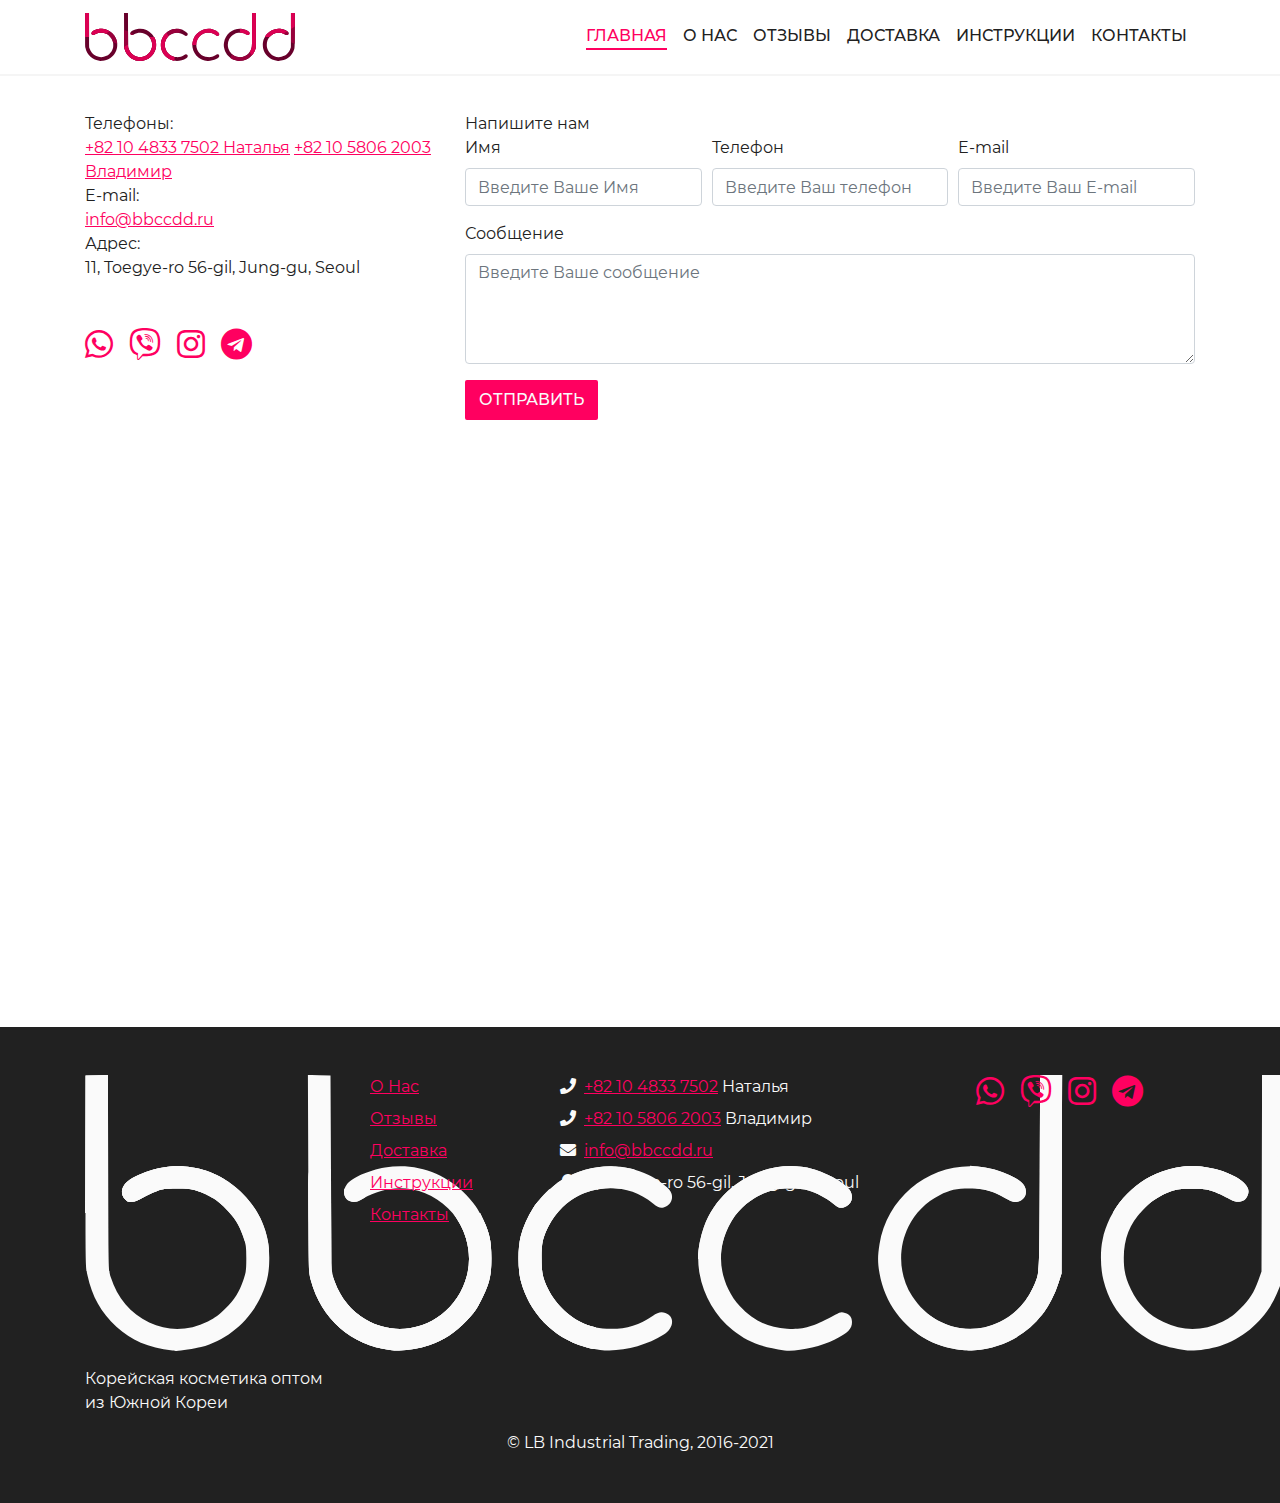
<file: dist/contacts.html>
<!doctype html><html lang="ru"><head><title>Title</title><!-- Required meta tags --><meta charset="utf-8"><meta name="viewport" content="width=device-width,initial-scale=1,shrink-to-fit=no"><!-- Bootstrap CSS --><link rel="stylesheet" href="css/style.min.css"></head><body><header class="header fixed-top bg-white"><nav class="navbar navbar-expand-lg"><div class="container"><a class="navbar-brand" href="#"><img src="img/logo.svg" class="logo" alt="bbccdd"></a><button class="navbar-toggler d-lg-none" type="button" data-toggle="collapse" data-target="#collapsibleNav" aria-controls="collapsibleNav" aria-expanded="false" aria-label="Toggle navigation"><i class="fas fa-bars fa-lg"></i></button><div class="collapse navbar-collapse" id="collapsibleNav"><ul class="navbar-nav ml-auto"><li class="nav-item active"><a class="nav-link" href="index.html">Главная <span class="sr-only">(current)</span></a></li><li class="nav-item"><a class="nav-link" href="about.html">О Нас</a></li><li class="nav-item"><a class="nav-link" href="reviews.html">Отзывы</a></li><li class="nav-item"><a class="nav-link" href="delivery.html">Доставка</a></li><li class="nav-item"><a class="nav-link" href="instructions.html">Инструкции</a></li><li class="nav-item"><a class="nav-link" href="contacts.html">Контакты</a></li></ul></div></div></nav></header><section class="contacts"><div class="container"><div class="title"><h1>Контакты</h1></div><div class="row"><div class="col-md-6 col-lg-4"><div class="contacts__title">Телефоны:</div><a href="tel:+" class="contacts__phone mb-0">+82 10 4833 7502 <span>Наталья</span></a> <a href="tel:+" class="contacts__phone">+82 10 5806 2003 <span>Владимир</span></a><div class="contacts__title">E-mail:</div><a href="mailto:" class="contacts__email">info@bbccdd.ru</a><div class="contacts__title">Адрес:</div><div class="mb-5">11, Toegye-ro 56-gil, Jung-gu, Seoul</div><ul class="list-inline mb-5 mb-sm-5 mb-md-0"><li class="list-inline-item mr-3"><a href="#" target="_blank" rel="noopener noreferrer"><i class="fab fa-whatsapp fa-2x"></i></a></li><li class="list-inline-item mr-3"><a href="#" target="_blank" rel="noopener noreferrer"><i class="fab fa-viber fa-2x"></i></a></li><li class="list-inline-item mr-3"><a href="#" target="_blank" rel="noopener noreferrer"><i class="fab fa-instagram fa-2x"></i></a></li><li class="list-inline-item mr-3"><a href="#" target="_blank" rel="noopener noreferrer"><i class="fab fa-telegram fa-2x"></i></a></li></ul></div><div class="col-md-6 col-lg-8"><div class="contacts__title">Напишите нам</div><form action=""><div class="form-row"><div class="col-lg-6 col-xl-4"><div class="form-group"><label for="userName">Имя</label> <input type="text" class="form-control" name="" id="userName" aria-describedby="helpId" placeholder="Введите Ваше Имя"></div></div><div class="col-lg-6 col-xl-4"><div class="form-group"><label for="userTel">Телефон</label> <input type="tel" class="form-control" name="" id="userTel" aria-describedby="helpId" placeholder="Введите Ваш телефон"></div></div><div class="col-lg-12 col-xl-4"><div class="form-group"><label for="userEmail">E-mail</label> <input type="email" class="form-control" name="" id="userEmail" aria-describedby="helpId" placeholder="Введите Ваш E-mail"></div></div></div><div class="form-group"><label for="userMessage">Сообщение</label> <textarea class="form-control" name="" id="userMessage" rows="4" placeholder="Введите Ваше сообщение"></textarea></div><button type="submit" class="btn">Отправить</button></form></div></div></div></section><section class="map"><iframe src="https://www.google.com/maps/embed?pb=!1m18!1m12!1m3!1d1581.3343402843125!2d127.00474980527606!3d37.562869046757946!2m3!1f0!2f0!3f0!3m2!1i1024!2i768!4f13.1!3m3!1m2!1s0x357ca3cde02342f7%3A0x84a33f4c68f44da0!2sLB%20Industrial%20Trading!5e0!3m2!1sru!2s!4v1613156633508!5m2!1sru!2s" width="100%" height="600" frameborder="0" style="border:0;" allowfullscreen="" aria-hidden="false" tabindex="0"></iframe></section><footer class="footer"><div class="container"><div class="row"><div class="col-sm-6 col-md-4 col-lg-3"><img src="img/logo_white.svg" class="logo" alt="logo_white"><div class="footer__tagline mt-3 mb-3 mb-sm-0">Корейская косметика оптом<br>из Южной Кореи</div></div><div class="col-sm-6 col-md-3 col-lg-2"><ul class="list-unstyled mb-3 mb-sm-0"><li class="mb-2"><a href="#">О Нас</a></li><li class="mb-2"><a href="#">Отзывы</a></li><li class="mb-2"><a href="#">Доставка</a></li><li class="mb-2"><a href="#">Инструкции</a></li><li class="mb-2"><a href="#">Контакты</a></li></ul></div><div class="col-sm-7 col-md-5 col-lg-4"><ul class="fa-ul ml-4 mt-sm-2 mt-md-0 mb-3 mb-sm-0"><li class="mb-2"><span class="fa-li"><i class="fas fa-phone"></i></span><a href="tel:+">+82 10 4833 7502</a> Наталья</li><li class="mb-2"><span class="fa-li"><i class="fas fa-phone"></i></span><a href="tel:+">+82 10 5806 2003</a> Владимир</li><li class="mb-2"><span class="fa-li"><i class="fas fa-envelope"></i></span><a href="mailto:">info@bbccdd.ru</a></li><li class="mb-2"><span class="fa-li"><i class="fas fa-map-marker-alt"></i></span>11, Toegye-ro 56-gil, Jung-gu, Seoul</li></ul></div><div class="col-sm-5 col-md-12 col-lg-3"><ul class="list-inline text-left text-md-center mt-sm-2 mt-md-2 mt-lg-0 mb-0"><li class="list-inline-item mr-3"><a href="#" target="_blank" rel="noopener noreferrer"><i class="fab fa-whatsapp fa-2x"></i></a></li><li class="list-inline-item mr-3"><a href="#" target="_blank" rel="noopener noreferrer"><i class="fab fa-viber fa-2x"></i></a></li><li class="list-inline-item mr-3"><a href="#" target="_blank" rel="noopener noreferrer"><i class="fab fa-instagram fa-2x"></i></a></li><li class="list-inline-item mr-3"><a href="#" target="_blank" rel="noopener noreferrer"><i class="fab fa-telegram fa-2x"></i></a></li></ul></div></div><div class="text-left text-sm-center mt-3">&copy; LB Industrial Trading, 2016-2021</div></div></footer><!-- Optional JavaScript --><!-- jQuery first, then Popper.js, then Bootstrap JS --><script src="js/jquery-3.5.1.min.js"></script><script src="js/popper.min.js"></script><script src="js/bootstrap.min.js"></script><script src="js/slick.min.js"></script><script src="js/jquery.fancybox.min.js"></script><script src="js/script.js"></script></body></html>
</file>
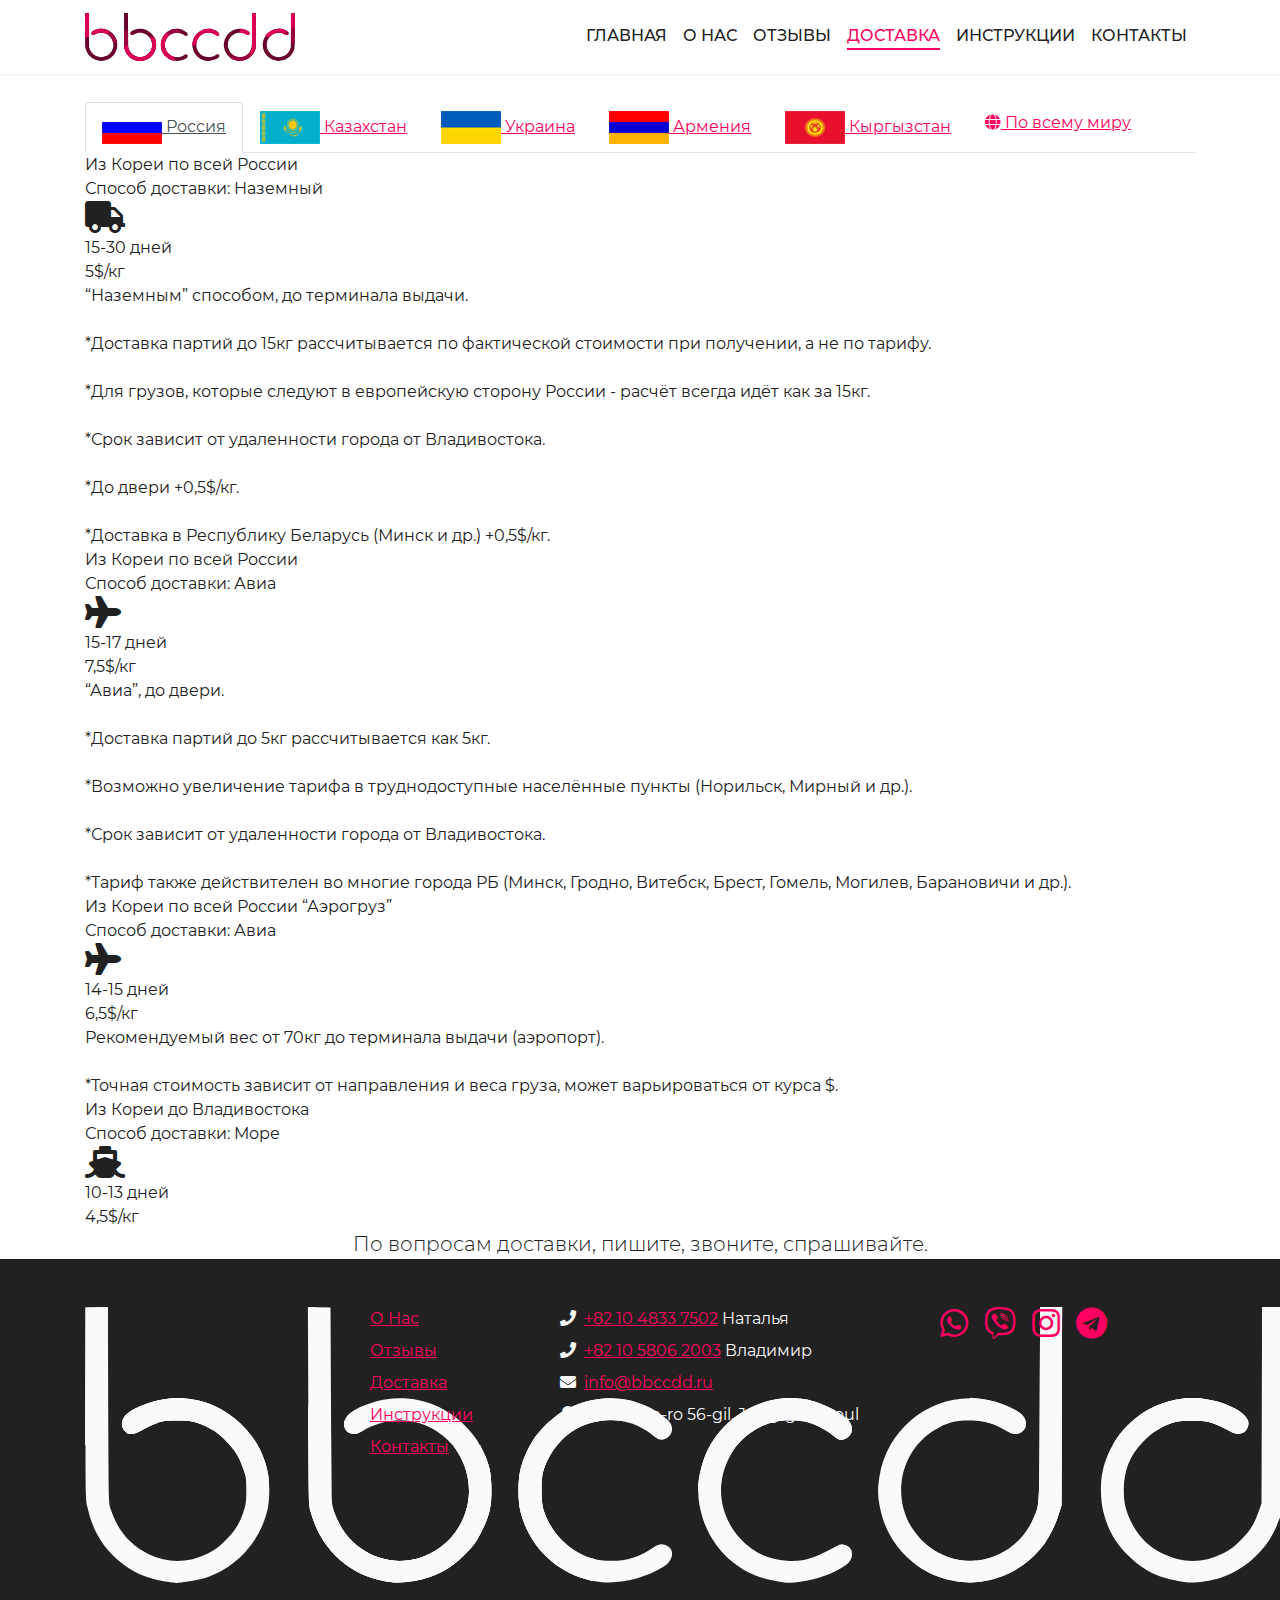
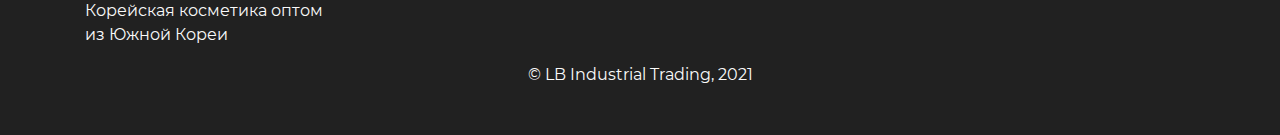
<file: dist/delivery.html>
<!doctype html><html lang="ru"><head><title>Title</title><!-- Required meta tags --><meta charset="utf-8"><meta name="viewport" content="width=device-width,initial-scale=1,shrink-to-fit=no"><!-- Bootstrap CSS --><link rel="stylesheet" href="css/style.min.css"></head><body><header class="header fixed-top bg-white"><nav class="navbar navbar-expand-lg"><div class="container"><a class="navbar-brand" href="#"><img src="img/logo.svg" class="logo" alt="bbccdd"></a><button class="navbar-toggler d-lg-none" type="button" data-toggle="collapse" data-target="#collapsibleNav" aria-controls="collapsibleNav" aria-expanded="false" aria-label="Toggle navigation"><span class="navbar-toggler-icon"></span></button><div class="collapse navbar-collapse" id="collapsibleNav"><ul class="navbar-nav ml-auto"><li class="nav-item"><a class="nav-link" href="index.html">Главная</a></li><li class="nav-item"><a class="nav-link" href="about.html">О Нас</a></li><li class="nav-item"><a class="nav-link" href="reviews.html">Отзывы</a></li><li class="nav-item active"><a class="nav-link" href="delivery.html">Доставка <span class="sr-only">(current)</span></a></li><li class="nav-item"><a class="nav-link" href="instructions.html">Инструкции</a></li><li class="nav-item"><a class="nav-link" href="contacts.html">Контакты</a></li></ul></div></div></nav></header><section class="delivery"><div class="container"><div class="title"><h2>Доставка</h2></div><ul class="nav nav-tabs" id="Tab" role="tablist"><li class="nav-item"><a class="nav-link active" id="russia-tab" data-toggle="tab" href="#russia" role="tab" aria-controls="russia" aria-selected="true"><img src="img/flags/russia.gif" class="img-fluid" alt="Россия"> Россия</a></li><li class="nav-item"><a class="nav-link" id="kazakhstan-tab" data-toggle="tab" href="#kazakhstan" role="tab" aria-controls="kazakhstan" aria-selected="false"><img src="img/flags/kazahstan.gif" class="img-fluid" alt="Казахстан"> Казахстан</a></li><li class="nav-item"><a class="nav-link" id="ukraine-tab" data-toggle="tab" href="#ukraine" role="tab" aria-controls="ukraine" aria-selected="false"><img src="img/flags/ukraina.gif" class="img-fluid" alt="Украина"> Украина</a></li><li class="nav-item"><a class="nav-link" id="armenia-tab" data-toggle="tab" href="#armenia" role="tab" aria-controls="armenia" aria-selected="false"><img src="img/flags/armeniya.gif" class="img-fluid" alt="Армения"> Армения</a></li><li class="nav-item"><a class="nav-link" id="kyrgyzstan-tab" data-toggle="tab" href="#kyrgyzstan" role="tab" aria-controls="kyrgyzstan" aria-selected="false"><img src="img/flags/kirgiziya.gif" class="img-fluid" alt="Кыргызстан"> Кыргызстан</a></li><li class="nav-item"><a class="nav-link" id="global-tab" data-toggle="tab" href="#global" role="tab" aria-controls="global" aria-selected="false"><i class="fas fa-globe"></i> По всему миру</a></li></ul><div class="tab-content" id="TabContent"><div class="tab-pane fade show active" id="russia" role="tabpanel" aria-labelledby="russia-tab"><div class="delivery__box"><div class="delivery__title">Из Кореи по всей России</div><div class="delivery__wrapper"><div class="delivery__accent">Способ доставки: <span>Наземный</span></div><div class="delivery__icon"><i class="fas fa-truck fa-2x"></i></div><div class="delivery__accent"><span>15-30</span> дней</div><div class="delivery__accent"><span>5$</span>/кг</div></div><div class="delivery__text">“Наземным” способом, до терминала выдачи.<br><br>*Доставка партий до 15кг рассчитывается по фактической стоимости при получении, а не по тарифу.<br><br>*Для грузов, которые следуют в европейскую сторону России - расчёт всегда идёт как за 15кг.<br><br>*Срок зависит от удаленности города от Владивостока.<br><br>*До двери +0,5$/кг.<br><br>*Доставка в Республику Беларусь (Минск и др.) +0,5$/кг.</div></div><div class="delivery__box"><div class="delivery__title">Из Кореи по всей России</div><div class="delivery__wrapper"><div class="delivery__accent">Способ доставки: <span>Авиа</span></div><div class="delivery__icon"><i class="fas fa-plane fa-2x"></i></div><div class="delivery__accent"><span>15-17</span> дней</div><div class="delivery__accent"><span>7,5$</span>/кг</div></div><div class="delivery__text">“Авиа”, до двери.<br><br>*Доставка партий до 5кг рассчитывается как 5кг.<br><br>*Возможно увеличение тарифа в труднодоступные населённые пункты (Норильск, Мирный и др.).<br><br>*Срок зависит от удаленности города от Владивостока.<br><br>*Тариф также действителен во многие города РБ (Минск, Гродно, Витебск, Брест, Гомель, Могилев, Барановичи и др.).</div></div><div class="delivery__box"><div class="delivery__title">Из Кореи по всей России “Аэрогруз”</div><div class="delivery__wrapper"><div class="delivery__accent">Способ доставки: <span>Авиа</span></div><div class="delivery__icon"><i class="fas fa-plane fa-2x"></i></div><div class="delivery__accent"><span>14-15</span> дней</div><div class="delivery__accent"><span>6,5$</span>/кг</div></div><div class="delivery__text">Рекомендуемый вес от 70кг до терминала выдачи (аэропорт).<br><br>*Точная стоимость зависит от направления и веса груза, может варьироваться от курса $.</div></div><div class="delivery__box"><div class="delivery__title">Из Кореи до Владивостока</div><div class="delivery__wrapper"><div class="delivery__accent">Способ доставки: <span>Море</span></div><div class="delivery__icon"><i class="fas fa-ship fa-2x"></i></div><div class="delivery__accent"><span>10-13</span> дней</div><div class="delivery__accent"><span>4,5$</span>/кг</div></div></div></div><div class="tab-pane fade" id="kazakhstan" role="tabpanel" aria-labelledby="kazakhstan-tab"><div class="delivery__box"><div class="delivery__title">Казахстан авиа*</div><div class="delivery__wrapper"><div class="delivery__accent">Способ доставки: <span>Авиа</span></div><div class="delivery__icon"><i class="fas fa-plane fa-2x"></i></div><div class="delivery__accent"><span>3-7</span> дней</div><div class="delivery__accent"><span>13,5$</span>/кг**</div></div><div class="delivery__text">*Доставка до Алматы, далее груз сдается в ТК Казахстана.<br><br>**Минимум 10кг.</div></div><div class="delivery__box"><div class="delivery__title">Казахстан ЖД*</div><div class="delivery__wrapper"><div class="delivery__accent">Способ доставки: <span>Наземный</span></div><div class="delivery__icon"><i class="fas fa-subway fa-2x"></i></div><div class="delivery__accent"><span>25-40</span> дней</div><div class="delivery__accent"><span>4$</span>/кг**</div></div><div class="delivery__text">*Доставка до Алматы, далее груз сдается в ТК Казахстана.<br><br>**Минимум 10кг.</div></div></div><div class="tab-pane fade" id="ukraine" role="tabpanel" aria-labelledby="ukraine-tab"><div class="delivery__box"><div class="delivery__title">Карго Украина*</div><div class="delivery__wrapper"><div class="delivery__accent">Способ доставки: <span>Авиа</span></div><div class="delivery__icon"><i class="fas fa-plane fa-2x"></i></div><div class="delivery__accent"><span>5-14</span> дней**</div><div class="delivery__accent"><span>12$</span>/кг***</div></div><div class="delivery__text">*Доставка до Киева. Далее по Украине доставка осуществляется "Новой почтой".<br><br>**Срок доставки до Киева примерно 5 дней, в зависимости от рейсов.<br><br>***Стоимость доставки зависит от объема Вашего груза.</div></div></div><div class="tab-pane fade" id="armenia" role="tabpanel" aria-labelledby="armenia-tab"><div class="delivery__box"><div class="delivery__title">Карго Армения*</div><div class="delivery__wrapper"><div class="delivery__accent">Способ доставки: <span>Море</span></div><div class="delivery__icon"><i class="fas fa-ship fa-2x"></i></div><div class="delivery__accent"><span>25-35</span> дней**</div><div class="delivery__accent"><span>6$</span>/кг**</div></div><div class="delivery__text">*Отправка по пятницам, через 11 дней груз сдается в транспортную компанию "DPD" в г. Владивосток.<br><br>**Сроки и стоимость с Владивостока до вашего города смотрите на сайте тк "DPD".<br><br>***До Владивостока 4,5$/кг. С Владивостока примерно 1,5$/кг. Оплата за доставку с Владивостока, при получении.</div></div></div><div class="tab-pane fade" id="kyrgyzstan" role="tabpanel" aria-labelledby="kyrgyzstan-tab"><div class="delivery__box"><div class="delivery__title">Кыргызстан*</div><div class="delivery__wrapper"><div class="delivery__accent">Способ доставки: <span>Наземный</span></div><div class="delivery__icon"><i class="fas fa-subway fa-2x"></i></div><div class="delivery__accent"><span>15-25</span> дней</div><div class="delivery__accent"><span>4$</span>/кг**</div></div><div class="delivery__text">**Доставка до Бишкека, далее груз сдается в ТК Кыргызстана.<br><br>**Минимум 30 кг.</div></div></div><div class="tab-pane fade" id="global" role="tabpanel" aria-labelledby="global-tab"><div class="delivery__box"><div class="delivery__title">Экспресс почта EMS*</div><div class="delivery__wrapper"><div class="delivery__accent">Способ доставки: <span>Авиа</span></div><div class="delivery__icon"><i class="fas fa-plane fa-2x"></i></div><div class="delivery__accent"><span>5-14</span> дней</div><div class="delivery__accent"><span>13,5$</span>/кг**</div></div><div class="delivery__text">*Доставка по всему миру, в крупных городах до двери, в небольших до отделения почты.<br><br>**В EMS чем больше вес, тем дешевле стоимость за кг, подробные цены в прайсе, в разделе "Доставка".<br><br>Выгодно отправлять от 10кг. Если вес превышает 20 кг, то посылку делим на 2 и более получателей.</div></div><div class="delivery__box"><div class="delivery__title">В любую страну*</div><div class="delivery__wrapper"><div class="delivery__accent">Способ доставки: <span>Авиа</span></div><div class="delivery__icon"><i class="fas fa-plane fa-2x"></i></div><div class="delivery__accent"><span>3-5</span> дней</div><div class="delivery__accent"><span>6$</span>/кг**</div></div><div class="delivery__text">*Официальный экспорт.<br><br>**Тарифы с вашим растаможиванием, в любой аэропорт мира по запросу. Минимум 100 кг.</div></div></div></div><p class="lead text-center mb-0">По вопросам доставки, пишите, звоните, спрашивайте.</p></div></section><footer class="footer"><div class="container"><div class="row"><div class="col-md-3"><img src="img/logo_white.svg" class="logo" alt="logo_white"><div class="mt-3">Корейская косметика оптом<br>из Южной Кореи</div></div><div class="col-md-2"><ul class="list-unstyled mb-0"><li class="mb-2"><a href="#">О Нас</a></li><li class="mb-2"><a href="#">Отзывы</a></li><li class="mb-2"><a href="#">Доставка</a></li><li class="mb-2"><a href="#">Инструкции</a></li><li class="mb-2"><a href="#">Контакты</a></li></ul></div><div class="col-md-4"><ul class="fa-ul ml-4 mb-0"><li class="mb-2"><span class="fa-li"><i class="fas fa-phone"></i></span><a href="tel:+">+82 10 4833 7502</a> Наталья</li><li class="mb-2"><span class="fa-li"><i class="fas fa-phone"></i></span><a href="tel:+">+82 10 5806 2003</a> Владимир</li><li class="mb-2"><span class="fa-li"><i class="fas fa-envelope"></i></span><a href="mailto:">info@bbccdd.ru</a></li><li class="mb-2"><span class="fa-li"><i class="fas fa-map-marker-alt"></i></span>11, Toegye-ro 56-gil, Jung-gu, Seoul</li></ul></div><div class="col-md-3"><ul class="list-inline mb-0"><li class="list-inline-item mr-3"><a href="#" target="_blank" rel="noopener noreferrer"><i class="fab fa-whatsapp fa-2x"></i></a></li><li class="list-inline-item mr-3"><a href="#" target="_blank" rel="noopener noreferrer"><i class="fab fa-viber fa-2x"></i></a></li><li class="list-inline-item mr-3"><a href="#" target="_blank" rel="noopener noreferrer"><i class="fab fa-instagram fa-2x"></i></a></li><li class="list-inline-item mr-3"><a href="#" target="_blank" rel="noopener noreferrer"><i class="fab fa-telegram fa-2x"></i></a></li></ul></div></div><div class="text-center mt-3">&copy; LB Industrial Trading, 2021</div></div></footer><!-- Optional JavaScript --><!-- jQuery first, then Popper.js, then Bootstrap JS --><script src="js/jquery-3.5.1.min.js"></script><script src="js/popper.min.js"></script><script src="js/bootstrap.min.js"></script><script src="js/slick.min.js"></script><script src="js/jquery.fancybox.min.js"></script><script src="js/script.js"></script></body></html>
</file>
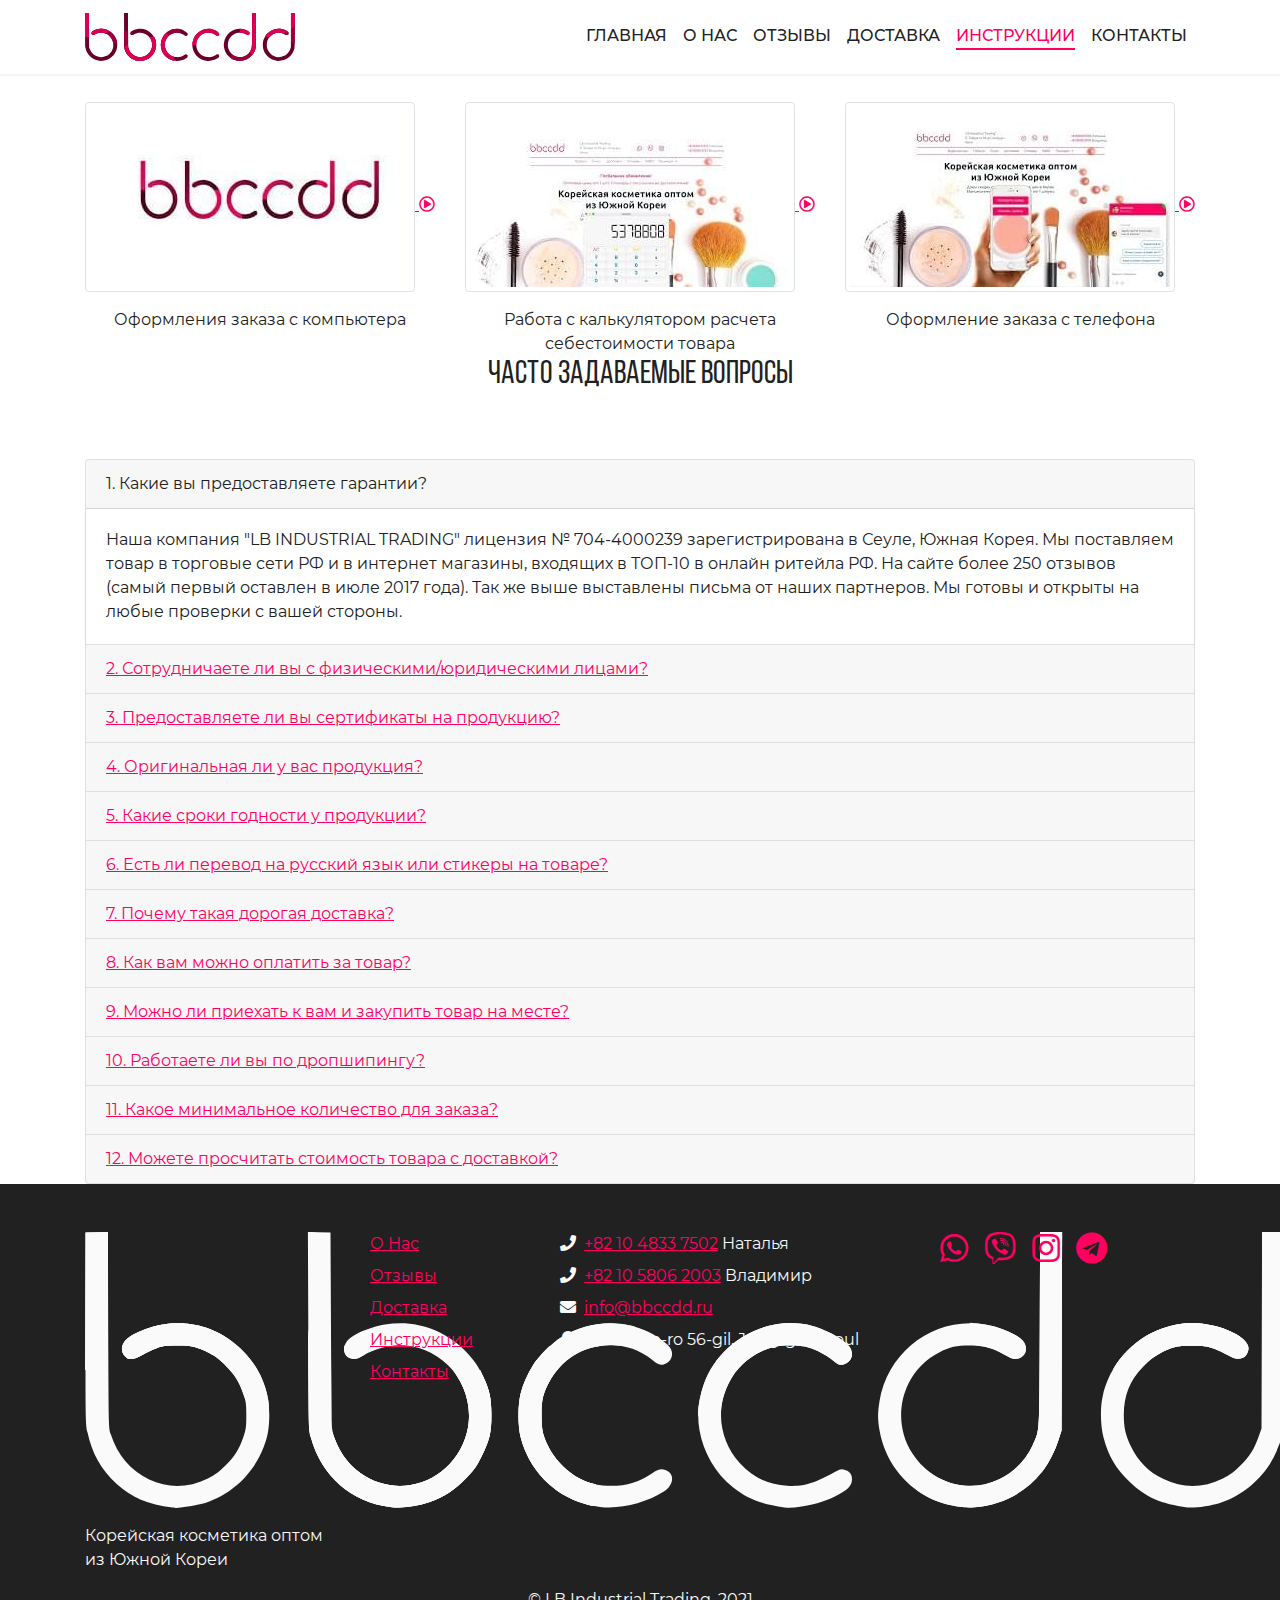
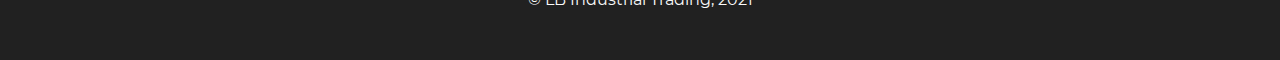
<file: dist/instructions.html>
<!doctype html><html lang="ru"><head><title>Title</title><!-- Required meta tags --><meta charset="utf-8"><meta name="viewport" content="width=device-width,initial-scale=1,shrink-to-fit=no"><!-- Bootstrap CSS --><link rel="stylesheet" href="css/style.min.css"></head><body><header class="header fixed-top bg-white"><nav class="navbar navbar-expand-lg"><div class="container"><a class="navbar-brand" href="#"><img src="img/logo.svg" class="logo" alt="bbccdd"></a><a class="navbar-toggler d-lg-none" data-toggle="collapse" data-target="#collapsibleNav" aria-controls="collapsibleNav" aria-expanded="false" aria-label="Toggle navigation"><span class="navbar-toggler-icon"></span></a><div class="collapse navbar-collapse" id="collapsibleNav"><ul class="navbar-nav ml-auto"><li class="nav-item"><a class="nav-link" href="index.html">Главная</a></li><li class="nav-item"><a class="nav-link" href="about.html">О Нас</a></li><li class="nav-item"><a class="nav-link" href="reviews.html">Отзывы</a></li><li class="nav-item"><a class="nav-link" href="delivery.html">Доставка</a></li><li class="nav-item active"><a class="nav-link" href="instructions.html">Инструкции <span class="sr-only">(current)</span></a></li><li class="nav-item"><a class="nav-link" href="contacts.html">Контакты</a></li></ul></div></div></nav></header><section class="guide"><div class="container"><div class="title"><h2>Видео ролики</h2></div><div class="row"><div class="col-md-4"><a data-fancybox href="https://www.youtube.com/embed/N8mfY239JJg" class="d-block text-center position-relative"><img src="img/previews/pc.jpg" class="img-thumbnail mb-3" alt=""> <i class="guide__play far fa-play-circle"></i></a><div class="text-center">Оформления заказа с компьютера</div></div><div class="col-md-4"><a data-fancybox href="https://www.youtube.com/embed/3mV3fwUy6kY" class="d-block text-center position-relative"><img src="img/previews/calc.jpg" class="img-thumbnail mb-3" alt=""> <i class="guide__play far fa-play-circle"></i></a><div class="text-center">Работа с калькулятором расчета себестоимости товара</div></div><div class="col-md-4"><a data-fancybox href="https://www.youtube.com/embed/k5k2a6_3mE8" class="d-block text-center position-relative"><img src="img/previews/phone.jpg" class="img-thumbnail mb-3" alt=""> <i class="guide__play far fa-play-circle"></i></a><div class="text-center">Оформление заказа с телефона</div></div></div></div></section><section class="faq"><div class="container"><div class="title"><h2>Часто задаваемые вопросы</h2></div><div class="accordion" id="accordion"><div class="card"><div class="card-header" id="heading1"><a data-toggle="collapse" data-target="#collapse1" aria-expanded="true" aria-controls="collapse1">1. Какие вы предоставляете гарантии?</a></div><div id="collapse1" class="collapse show" aria-labelledby="heading1" data-parent="#accordion"><div class="card-body">Наша компания "LB INDUSTRIAL TRADING" лицензия № 704-4000239 зарегистрирована в Сеуле, Южная Корея. Мы поставляем товар в торговые сети РФ и в интернет магазины, входящих в ТОП-10 в онлайн ритейла РФ. На сайте более 250 отзывов (самый первый оставлен в июле 2017 года). Так же выше выставлены письма от наших партнеров. Мы готовы и открыты на любые проверки с вашей стороны.</div></div></div><div class="card"><div class="card-header" id="heading2"><a class="collapsed" data-toggle="collapse" data-target="#collapse2" aria-expanded="false" aria-controls="collapse2">2. Сотрудничаете ли вы с физическими/юридическими лицами?</a></div><div id="collapse2" class="collapse" aria-labelledby="heading2" data-parent="#accordion"><div class="card-body">Мы сотрудничаем как с физическими, так и с юридическими лицами. Для физических лиц минимальный заказ - 200$, для юридических лиц – 1 000$. Юридические лица могут заключать договор с нашей компанией (нужно будет официально ввозить в страну и растаможивать товар) или с нашими партнерами в РФ (по документам, вы приобретаете товар у компании РФ). За более подробной информацией обращайтесь к нашим менеджерам.</div></div></div><div class="card"><div class="card-header" id="heading3"><a class="collapsed" data-toggle="collapse" data-target="#collapse3" aria-expanded="false" aria-controls="collapse3">3. Предоставляете ли вы сертификаты на продукцию?</a></div><div id="collapse3" class="collapse" aria-labelledby="heading3" data-parent="#accordion"><div class="card-body">Декларации о соответствии Евразийского Экономического Союза отправляем в электронном виде, после отправки товара, на e-mail. Таможенной очисткой занимаются транспортные компании, поэтому декларации примерно на 70% ассортимента.</div></div></div><div class="card"><div class="card-header" id="heading4"><a class="collapsed" data-toggle="collapse" data-target="#collapse4" aria-expanded="false" aria-controls="collapse4">4. Оригинальная ли у вас продукция?</a></div><div id="collapse4" class="collapse" aria-labelledby="heading4" data-parent="#accordion"><div class="card-body">Все товары поставляются напрямую из Кореи. Тут нет подделок, все подделки производятся в Китае. У нас на 100% оригинальная продукция.</div></div></div><div class="card"><div class="card-header" id="heading5"><a class="collapsed" data-toggle="collapse" data-target="#collapse5" aria-expanded="false" aria-controls="collapse5">5. Какие сроки годности у продукции?</a></div><div id="collapse5" class="collapse" aria-labelledby="heading5" data-parent="#accordion"><div class="card-body">Сроки годности всегда отличные. 2-3 года. Но на некоторые позиции по умолчанию завод устанавливает срок годности год. У нас все под заказ, поэтому нет залежалого товара.</div></div></div><div class="card"><div class="card-header" id="heading6"><a class="collapsed" data-toggle="collapse" data-target="#collapse6" aria-expanded="false" aria-controls="collapse6">6. Есть ли перевод на русский язык или стикеры на товаре?</a></div><div id="collapse6" class="collapse" aria-labelledby="heading6" data-parent="#accordion"><div class="card-body">Да, стикеры предоставляем только на основной прайс, кроме позиций, в которых в примечании указано "Стикеры не предоставляются". На прайсы "Premium" и "Под заказ коробками" стикеры не предоставляются.</div></div></div><div class="card"><div class="card-header" id="heading7"><a class="collapsed" data-toggle="collapse" data-target="#collapse7" aria-expanded="false" aria-controls="collapse7">7. Почему такая дорогая доставка?</a></div><div id="collapse7" class="collapse" aria-labelledby="heading7" data-parent="#accordion"><div class="card-body">Даже с учетом дорогой доставки EMS, в конечном счете выгодней заказывать в Корее, чем у поставщиков в вашей стране с бесплатной доставкой.<br><br>EMS мы отправляем по официальным тарифам EMS. <a href="#" target="_blank" rel="noopener noreferrer">https://ems.epost.go.kr/front.EmsDeliveryDelivery09.postal</a><br><br>Карго, отправляем по тарифам, указанных в разделе доставка. По желанию карго можем отправить вашей ТК и сдать груз в Корее.</div></div></div><div class="card"><div class="card-header" id="heading8"><a class="collapsed" data-toggle="collapse" data-target="#collapse8" aria-expanded="false" aria-controls="collapse8">8. Как вам можно оплатить за товар?</a></div><div id="collapse8" class="collapse" aria-labelledby="heading8" data-parent="#accordion"><div class="card-body">Оплатить можно переводом на карты Сбербанк, Альфабанк, Казком(Для Казахстана). В Корею через платежные системы PAYSEND, Золотая Корона, WESTERN UNION, PAYPAL либо SWIFT перевод на наш расчетный счет.</div></div></div><div class="card"><div class="card-header" id="heading9"><a class="collapsed" data-toggle="collapse" data-target="#collapse9" aria-expanded="false" aria-controls="collapse9">9. Можно ли приехать к вам и закупить товар на месте?</a></div><div id="collapse9" class="collapse" aria-labelledby="heading9" data-parent="#accordion"><div class="card-body">Мы экспортная компания и не продаем товар по Корее. Мы можем либо отправить сами, либо отправить товар в вашу транспортную компанию. Вы можете приехать к нам на склад, и убедиться, что наш склад действительно расположен по адресу, указанному на сайте.</div></div></div><div class="card"><div class="card-header" id="heading10"><a class="collapsed" data-toggle="collapse" data-target="#collapse10" aria-expanded="false" aria-controls="collapse10">10. Работаете ли вы по дропшипингу?</a></div><div id="collapse10" class="collapse" aria-labelledby="heading10" data-parent="#accordion"><div class="card-body">Да мы можем сотрудничать по системе дропшипинга, при соблюдении условий минимального закупа. Ваш клиент не будет знать, что товар отправили мы.</div></div></div><div class="card"><div class="card-header" id="heading11"><a class="collapsed" data-toggle="collapse" data-target="#collapse11" aria-expanded="false" aria-controls="collapse11">11. Какое минимальное количество для заказа?</a></div><div id="collapse11" class="collapse" aria-labelledby="heading11" data-parent="#accordion"><div class="card-body">Вы можете заказывать, от 1 шт. Главное набрать минимальную сумму 200$</div></div></div><div class="card"><div class="card-header" id="heading12"><a class="collapsed" data-toggle="collapse" data-target="#collapse12" aria-expanded="false" aria-controls="collapse12">12. Можете просчитать стоимость товара с доставкой?</a></div><div id="collapse12" class="collapse" aria-labelledby="heading12" data-parent="#accordion"><div class="card-body">При заполнении прайса, в "Калькуляторе доставки" вы можете просмотреть, примерную стоимость доставки. Так же, выбрав, способ доставки, вы можете просчитать примерную себестоимость позиции, с учетом доставки.</div></div></div></div></div></section><footer class="footer"><div class="container"><div class="row"><div class="col-md-3"><img src="img/logo_white.svg" class="logo" alt="logo_white"><div class="mt-3">Корейская косметика оптом<br>из Южной Кореи</div></div><div class="col-md-2"><ul class="list-unstyled mb-0"><li class="mb-2"><a href="#">О Нас</a></li><li class="mb-2"><a href="#">Отзывы</a></li><li class="mb-2"><a href="#">Доставка</a></li><li class="mb-2"><a href="#">Инструкции</a></li><li class="mb-2"><a href="#">Контакты</a></li></ul></div><div class="col-md-4"><ul class="fa-ul ml-4 mb-0"><li class="mb-2"><span class="fa-li"><i class="fas fa-phone"></i></span><a href="tel:+">+82 10 4833 7502</a> Наталья</li><li class="mb-2"><span class="fa-li"><i class="fas fa-phone"></i></span><a href="tel:+">+82 10 5806 2003</a> Владимир</li><li class="mb-2"><span class="fa-li"><i class="fas fa-envelope"></i></span><a href="mailto:">info@bbccdd.ru</a></li><li class="mb-2"><span class="fa-li"><i class="fas fa-map-marker-alt"></i></span>11, Toegye-ro 56-gil, Jung-gu, Seoul</li></ul></div><div class="col-md-3"><ul class="list-inline mb-0"><li class="list-inline-item mr-3"><a href="#" target="_blank" rel="noopener noreferrer"><i class="fab fa-whatsapp fa-2x"></i></a></li><li class="list-inline-item mr-3"><a href="#" target="_blank" rel="noopener noreferrer"><i class="fab fa-viber fa-2x"></i></a></li><li class="list-inline-item mr-3"><a href="#" target="_blank" rel="noopener noreferrer"><i class="fab fa-instagram fa-2x"></i></a></li><li class="list-inline-item mr-3"><a href="#" target="_blank" rel="noopener noreferrer"><i class="fab fa-telegram fa-2x"></i></a></li></ul></div></div><div class="text-center mt-3">&copy; LB Industrial Trading, 2021</div></div></footer><!-- Optional JavaScript --><!-- jQuery first, then Popper.js, then Bootstrap JS --><script src="js/jquery-3.5.1.min.js"></script><script src="js/popper.min.js"></script><script src="js/bootstrap.min.js"></script><script src="js/slick.min.js"></script><script src="js/jquery.fancybox.min.js"></script><script src="js/script.js"></script></body></html>
</file>
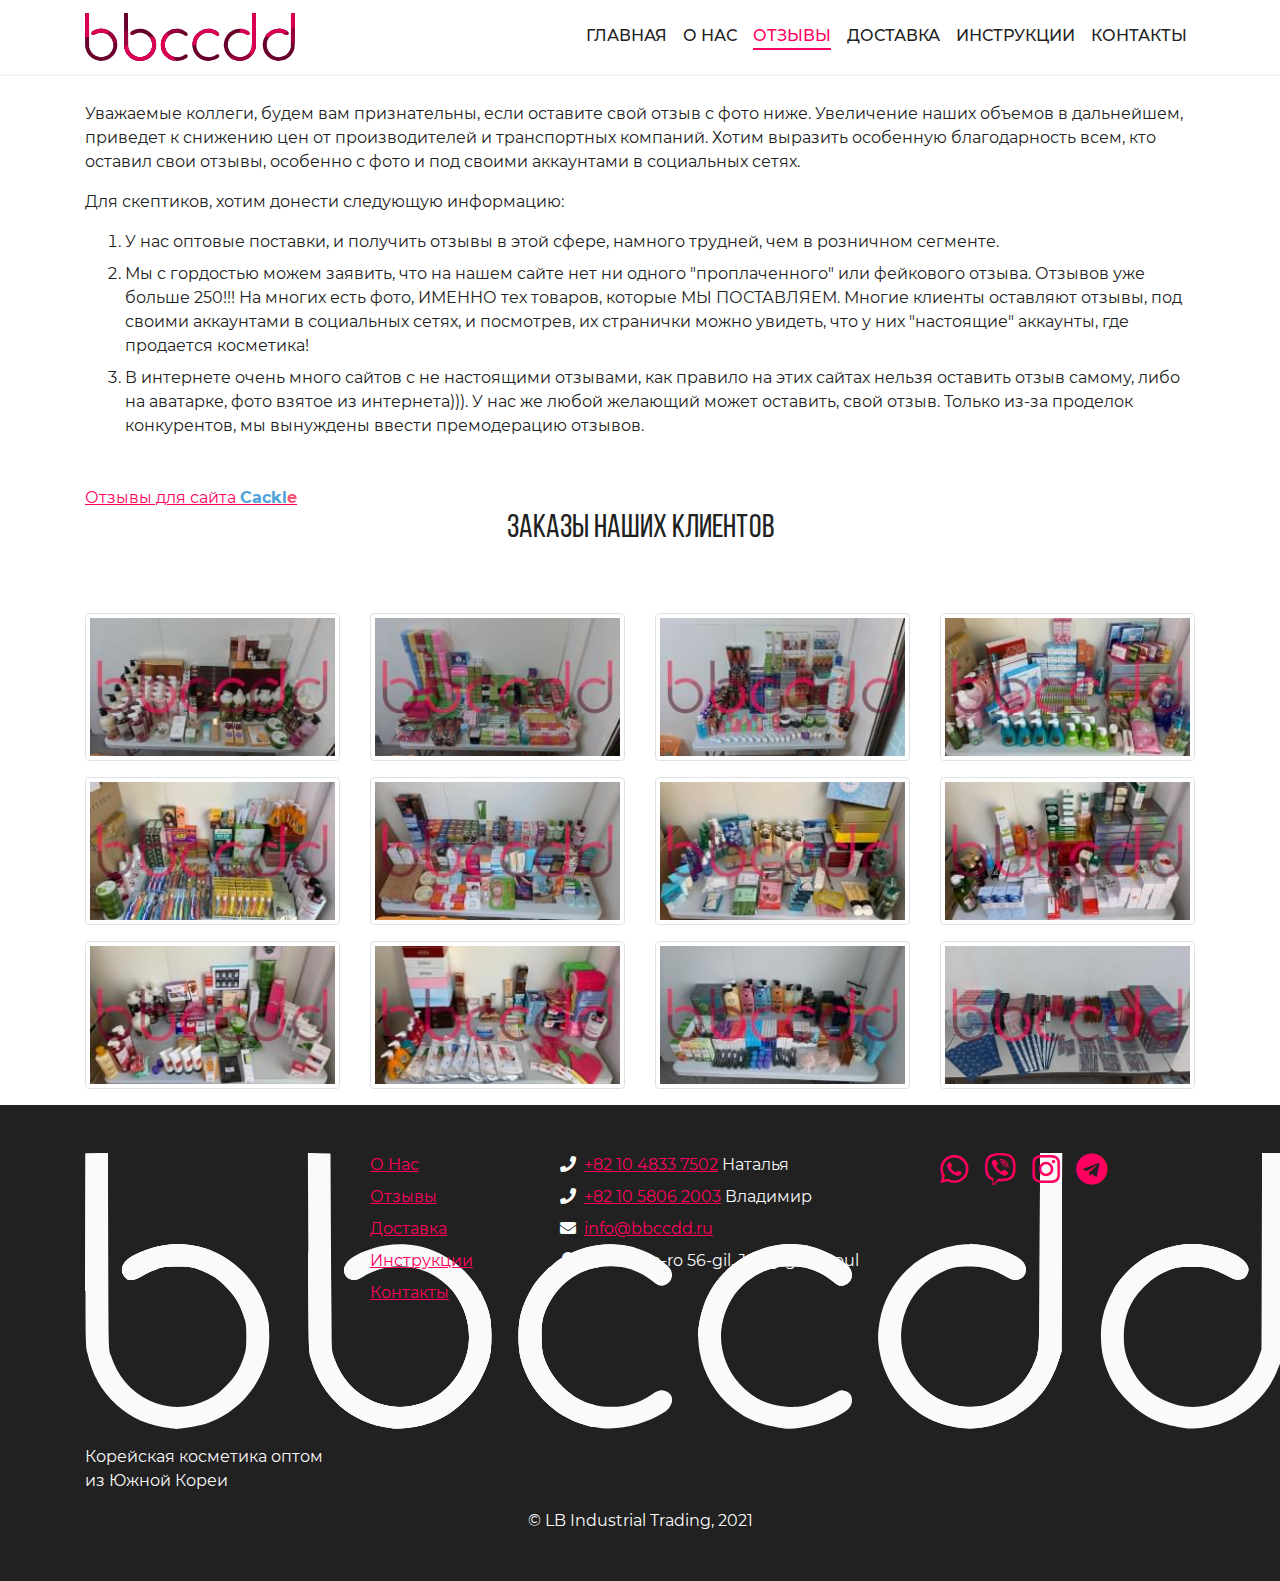
<file: dist/reviews.html>
<!doctype html><html lang="ru"><head><title>Title</title><!-- Required meta tags --><meta charset="utf-8"><meta name="viewport" content="width=device-width,initial-scale=1,shrink-to-fit=no"><!-- Bootstrap CSS --><link rel="stylesheet" href="css/style.min.css"></head><body><header class="header fixed-top bg-white"><nav class="navbar navbar-expand-lg"><div class="container"><a class="navbar-brand" href="#"><img src="img/logo.svg" class="logo" alt="bbccdd"></a><button class="navbar-toggler d-lg-none" type="button" data-toggle="collapse" data-target="#collapsibleNav" aria-controls="collapsibleNav" aria-expanded="false" aria-label="Toggle navigation"><span class="navbar-toggler-icon"></span></button><div class="collapse navbar-collapse" id="collapsibleNav"><ul class="navbar-nav ml-auto"><li class="nav-item"><a class="nav-link" href="index.html">Главная</a></li><li class="nav-item"><a class="nav-link" href="about.html">О Нас</a></li><li class="nav-item active"><a class="nav-link" href="reviews.html">Отзывы <span class="sr-only">(current)</span></a></li><li class="nav-item"><a class="nav-link" href="delivery.html">Доставка</a></li><li class="nav-item"><a class="nav-link" href="instructions.html">Инструкции</a></li><li class="nav-item"><a class="nav-link" href="contacts.html">Контакты</a></li></ul></div></div></nav></header><section class="reviews-page"><div class="container"><div class="title"><h2>Отзывы</h2></div><p class="mb-3">Уважаемые коллеги, будем вам признательны, если оставите свой отзыв с фото ниже. Увеличение наших объемов в дальнейшем, приведет к снижению цен от производителей и транспортных компаний. Хотим выразить особенную благодарность всем, кто оставил свои отзывы, особенно с фото и под своими аккаунтами в социальных сетях.</p><div class="mb-3">Для скептиков, хотим донести следующую информацию:</div><ol class="mb-5"><li class="mb-2">У нас оптовые поставки, и получить отзывы в этой сфере, намного трудней, чем в розничном сегменте.</li><li class="mb-2">Мы с гордостью можем заявить, что на нашем сайте нет ни одного "проплаченного" или фейкового отзыва. Отзывов уже больше 250!!! На многих есть фото, ИМЕННО тех товаров, которые МЫ ПОСТАВЛЯЕМ. Многие клиенты оставляют отзывы, под своими аккаунтами в социальных сетях, и посмотрев, их странички можно увидеть, что у них "настоящие" аккаунты, где продается косметика!</li><li class="mb-2">В интернете очень много сайтов с не настоящими отзывами, как правило на этих сайтах нельзя оставить отзыв самому, либо на аватарке, фото взятое из интернета))). У нас же любой желающий может оставить, свой отзыв. Только из-за проделок конкурентов, мы вынуждены ввести премодерацию отзывов.</li></ol><div id="mc-review"></div><script>cackle_widget = window.cackle_widget || [];
                cackle_widget.push({ widget: 'Review', id: 53887 });
                (function () {
                    var mc = document.createElement('script');
                    mc.type = 'text/javascript';
                    mc.async = true;
                    mc.src = ('https:' == document.location.protocol ? 'https' : 'http') + '://cackle.me/widget.js';
                    var s = document.getElementsByTagName('script')[0]; s.parentNode.insertBefore(mc, s.nextSibling);
                })();</script><a id="mc-link" href="http://cackle.me">Отзывы для сайта <b style="color:#4FA3DA">Cackl</b><b style="color:#F65077">e</b></a></div></section><section class="orders"><div class="container"><div class="title"><h2>Заказы наших клиентов</h2></div><div class="row"><div class="col-md-3"><div class="mb-3"><a href="img/orders/order_1.jpg" data-fancybox="gallery" data-caption="Заказ #1"><img src="img/orders/order_1_thumb.jpg" alt="" class="img-thumbnail"></a></div></div><div class="col-md-3"><div class="mb-3"><a href="img/orders/order_2.jpg" data-fancybox="gallery" data-caption="Заказ #2"><img src="img/orders/order_2_thumb.jpg" alt="" class="img-thumbnail"></a></div></div><div class="col-md-3"><div class="mb-3"><a href="img/orders/order_3.jpg" data-fancybox="gallery" data-caption="Заказ #3"><img src="img/orders/order_3_thumb.jpg" alt="" class="img-thumbnail"></a></div></div><div class="col-md-3"><div class="mb-3"><a href="img/orders/order_4.jpg" data-fancybox="gallery" data-caption="Заказ #4"><img src="img/orders/order_4_thumb.jpg" alt="" class="img-thumbnail"></a></div></div><div class="col-md-3"><div class="mb-3"><a href="img/orders/order_5.jpg" data-fancybox="gallery" data-caption="Заказ #5"><img src="img/orders/order_5_thumb.jpg" alt="" class="img-thumbnail"></a></div></div><div class="col-md-3"><div class="mb-3"><a href="img/orders/order_6.jpg" data-fancybox="gallery" data-caption="Заказ #6"><img src="img/orders/order_6_thumb.jpg" alt="" class="img-thumbnail"></a></div></div><div class="col-md-3"><div class="mb-3"><a href="img/orders/order_7.jpg" data-fancybox="gallery" data-caption="Заказ #7"><img src="img/orders/order_7_thumb.jpg" alt="" class="img-thumbnail"></a></div></div><div class="col-md-3"><div class="mb-3"><a href="img/orders/order_8.jpg" data-fancybox="gallery" data-caption="Заказ #8"><img src="img/orders/order_8_thumb.jpg" alt="" class="img-thumbnail"></a></div></div><div class="col-md-3"><div class="mb-3"><a href="img/orders/order_9.jpg" data-fancybox="gallery" data-caption="Заказ #9"><img src="img/orders/order_9_thumb.jpg" alt="" class="img-thumbnail"></a></div></div><div class="col-md-3"><div class="mb-3"><a href="img/orders/order_10.jpg" data-fancybox="gallery" data-caption="Заказ #10"><img src="img/orders/order_10_thumb.jpg" alt="" class="img-thumbnail"></a></div></div><div class="col-md-3"><div class="mb-3"><a href="img/orders/order_11.jpg" data-fancybox="gallery" data-caption="Заказ #11"><img src="img/orders/order_11_thumb.jpg" alt="" class="img-thumbnail"></a></div></div><div class="col-md-3"><div class="mb-3"><a href="img/orders/order_12.jpg" data-fancybox="gallery" data-caption="Заказ #12"><img src="img/orders/order_12_thumb.jpg" alt="" class="img-thumbnail"></a></div></div></div></div></section><footer class="footer"><div class="container"><div class="row"><div class="col-md-3"><img src="img/logo_white.svg" class="logo" alt="logo_white"><div class="mt-3">Корейская косметика оптом<br>из Южной Кореи</div></div><div class="col-md-2"><ul class="list-unstyled mb-0"><li class="mb-2"><a href="#">О Нас</a></li><li class="mb-2"><a href="#">Отзывы</a></li><li class="mb-2"><a href="#">Доставка</a></li><li class="mb-2"><a href="#">Инструкции</a></li><li class="mb-2"><a href="#">Контакты</a></li></ul></div><div class="col-md-4"><ul class="fa-ul ml-4 mb-0"><li class="mb-2"><span class="fa-li"><i class="fas fa-phone"></i></span><a href="tel:+">+82 10 4833 7502</a> Наталья</li><li class="mb-2"><span class="fa-li"><i class="fas fa-phone"></i></span><a href="tel:+">+82 10 5806 2003</a> Владимир</li><li class="mb-2"><span class="fa-li"><i class="fas fa-envelope"></i></span><a href="mailto:">info@bbccdd.ru</a></li><li class="mb-2"><span class="fa-li"><i class="fas fa-map-marker-alt"></i></span>11, Toegye-ro 56-gil, Jung-gu, Seoul</li></ul></div><div class="col-md-3"><ul class="list-inline mb-0"><li class="list-inline-item mr-3"><a href="#" target="_blank" rel="noopener noreferrer"><i class="fab fa-whatsapp fa-2x"></i></a></li><li class="list-inline-item mr-3"><a href="#" target="_blank" rel="noopener noreferrer"><i class="fab fa-viber fa-2x"></i></a></li><li class="list-inline-item mr-3"><a href="#" target="_blank" rel="noopener noreferrer"><i class="fab fa-instagram fa-2x"></i></a></li><li class="list-inline-item mr-3"><a href="#" target="_blank" rel="noopener noreferrer"><i class="fab fa-telegram fa-2x"></i></a></li></ul></div></div><div class="text-center mt-3">&copy; LB Industrial Trading, 2021</div></div></footer><!-- Optional JavaScript --><!-- jQuery first, then Popper.js, then Bootstrap JS --><script src="js/jquery-3.5.1.min.js"></script><script src="js/popper.min.js"></script><script src="js/bootstrap.min.js"></script><script src="js/slick.min.js"></script><script src="js/jquery.fancybox.min.js"></script><script src="js/script.js"></script></body></html>
</file>
